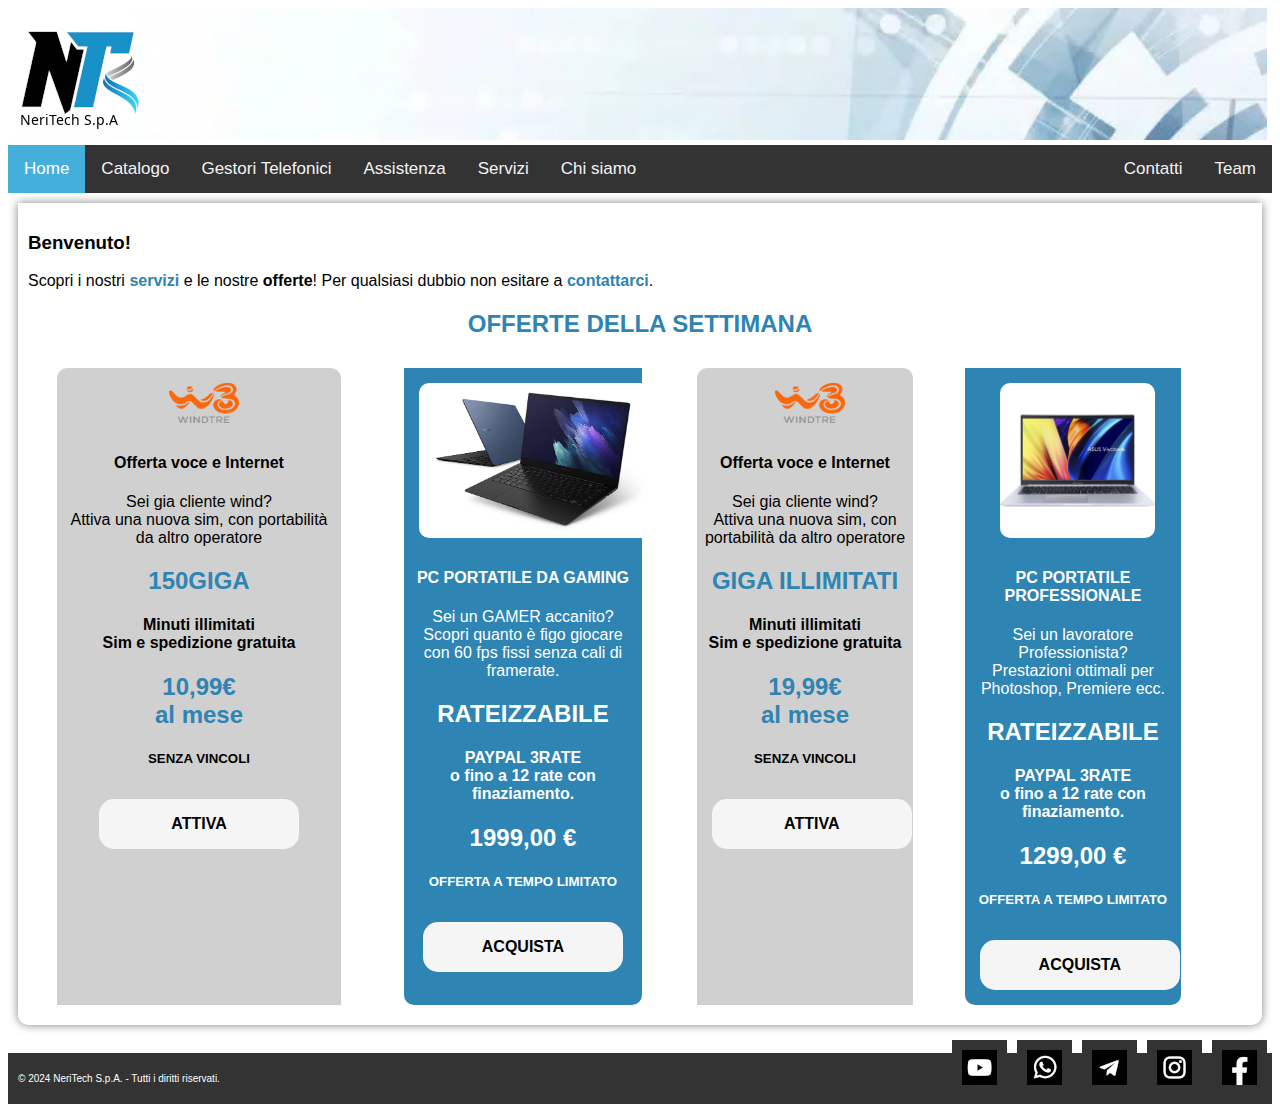
<file: index.html>
﻿<!DOCTYPE html>

<html lang="en" xmlns="http://www.w3.org/1999/xhtml">
<head>
    <meta charset="utf-8" />
    <meta name="viewport" content="width=device-width, initial-scale=1.0" />
    <meta name="description" content="Homepage NeriTech SpA" />
    <meta name="keywords" content="NeriTech, catalogo NeriTech, Servizi NeriTech, Offerte" />
    <meta name="author" content="Bascelli Mattia" />
    <meta name="robots" content="index, follow" />
    <meta name="referrer" content="referrer" />
    <link href="stile.css" rel="stylesheet" type="text/css">
    <link rel="icon" type="image/x-icon" href="img/logo_NT_icona.ico">

    <title>Homepage NeriTech SpA</title>
    <style>
        .row {
            display: grid;
            grid-template-columns: auto auto auto;
            justify-items: center;
            gap: 10px;
        }

        #wind {
            height: 40px;
            width: 70px;
            margin: 10px 0 5px 10px;
        }

        #vodafone {
            height: 40px;
            width: 70px;
            margin: 10px 0 5px 10px;
        }

        #tim {
            height: 40px;
            width: 70px;
            margin: 10px 0 5px 10px;
        }

        #pc {
            height: 155px;
            width: auto;
            margin: 10px 0 5px 10px;
            border-radius: 10px;
        }

        .promo {
            display: flex;
        }

        .contenitori {
            background-color: rgba(101, 101, 101, 0.3);
            margin: 10px;
            padding: 5px;
            border-radius: 10px 10px 0px 0px;
            width: 80%;
            text-align: center;
            min-width: 200px;
        }

        .contenitori2 {
            background-color: #2E84B2;
            color: white;
            margin: 10px;
            padding: 5px;
            border-radius: 0px 0px 10px 10px;
            width: 80%;
            text-align: center;
            min-width: 200px;
        }

        .contenitori h2 {
            color: #2E84B2;
        }

        .contenitori2 h2 {
            color: #fff;
        }

        .contenitori input {
            background-color: whitesmoke;
            height: 50px;
            width: 200px;
            border-radius: 15px;
            border: none;
            font-size: 16px;
            margin: 10px;
            font-weight: bold;
        }

        .contenitori2 input {
            background-color: whitesmoke;
            height: 50px;
            width: 200px;
            border-radius: 15px;
            border: none;
            font-size: 16px;
            margin: 10px;
            font-weight: bold;
        }

        @media screen and (max-width: 850px) {
            .row {
                grid-template-columns: auto;
            }

    </style>
</head>
<body>
    <!--Header e Nav-->
    <header>
        <img src="img/logo_NT_piccolo.png" alt="logo NeriTEch SpA" />
    </header>
    <div class="topnav">
        <a class="active" href="#home">Home</a>
        <a href="catalogo.html">Catalogo</a>
        <a href="gestoriTelefonici.html">Gestori Telefonici</a>
        <a href="Assistenza.html">Assistenza</a>
        <a href="Servizi.html">Servizi</a>
        <a href="chiSiamo.html">Chi siamo</a>
        <div class="topnav-right">
            <a href="contatti.html">Contatti</a>
            <a href="team.html">Team</a>
        </div>
    </div>
    <!--Qui Inserire il vostro codice HTML-->

    <section class="main">
        <h3>Benvenuto!</h3>
        <p>Scopri i nostri <a href="servizi.html"><strong>servizi</strong></a> e le nostre <strong>offerte</strong>! Per qualsiasi dubbio non esitare a <a href="contatti.html"><strong>contattarci</strong></a>.</p>
        <h2>OFFERTE DELLA SETTIMANA</h2>
        <section class="promo">
            <div class="row">
                <div class="contenitori">
                    <img id="wind" src="img/logo_wind.png" alt="questo è il logo della wind" />
                    <h4>Offerta voce e Internet</h4>
                    <p>Sei gia cliente wind? <br /> Attiva una nuova sim, con portabilità da altro operatore</p>
                    <h2>150GIGA</h2>
                    <h4>Minuti illimitati <br /> Sim e spedizione gratuita</h4>
                    <h2>10,99€ <br /> al mese </h2>
                    <h5>SENZA VINCOLI</h5>
                    <input class="attiva" type="button" value="ATTIVA" />
                </div>

                <div class="row">
                    <div class="contenitori2">
                        <img id="pc" src="img/img_pc1.avif" alt="questo è il pc in offerta" />
                        <h4>PC PORTATILE DA GAMING</h4>
                        <p>Sei un GAMER accanito?<br />Scopri quanto è figo giocare con 60 fps fissi senza cali di framerate.</p>
                        <h2>RATEIZZABILE</h2>
                        <h4>PAYPAL 3RATE <br /> o fino a 12 rate con finaziamento.</h4>
                        <h2>1999,00 €</h2>
                        <h5>OFFERTA A TEMPO LIMITATO</h5>
                        <input class="attiva" type="button" value="ACQUISTA" />
                    </div>

                    <div class="row">
                        <div class="contenitori">
                            <img id="wind" src="img/logo_wind.png" alt="questo è il logo della wind" />
                            <h4>Offerta voce e Internet</h4>
                            <p>Sei gia cliente wind? <br /> Attiva una nuova sim, con portabilità da altro operatore</p>
                            <h2>GIGA ILLIMITATI</h2>
                            <h4>Minuti illimitati <br /> Sim e spedizione gratuita</h4>
                            <h2>19,99€ <br /> al mese </h2>
                            <h5>SENZA VINCOLI</h5>
                            <input class="attiva" type="button" value="ATTIVA" />
                        </div>
                     <div class="row">
                         <div class="contenitori2">
                             <img id="pc" src="img/img_pc3.webp" alt="questo è il pc in offerta" />
                             <h4>PC PORTATILE PROFESSIONALE</h4>
                             <p>Sei un lavoratore Professionista?<br />Prestazioni ottimali per Photoshop, Premiere ecc.</p>
                             <h2>RATEIZZABILE</h2>
                             <h4>PAYPAL 3RATE <br /> o fino a 12 rate con finaziamento.</h4>
                             <h2>1299,00 €</h2>
                             <h5>OFFERTA A TEMPO LIMITATO</h5>
                             <input class="attiva" type="button" value="ACQUISTA" />
                         </div>


</section>





        </section>

    <!--Footer + barra navigazione Social-->
    <div id="cambioimmagine">
        <a href="#">
            <img class="immagine1" src="img/fb_dw.jpg" />
            <img class="immagine2" src="img/fb_up.jpg" />
        </a>
    </div>
    <div id="cambioimmagine">
        <a href="#">
            <img class="immagine1" src="img/inst_dw.jpg" />
            <img class="immagine2" src="img/inst_up.jpg" />
        </a>
    </div>
    <div id="cambioimmagine">
        <a href="#">
            <img class="immagine1" src="img/teleg_dw.jpg" />
            <img class="immagine2" src="img/teleg_up.jpg" />
        </a>
    </div>
    <div id="cambioimmagine">
        <a href="#">
            <img class="immagine1" src="img/whats_dw.jpg" />
            <img class="immagine2" src="img/whats_up.jpg" />
        </a>
    </div>
    <div id="cambioimmagine">
        <a href="#">
            <img class="immagine1" src="img/yt_dw.jpg" />
            <img class="immagine2" src="img/yt_up.jpg" />
        </a>
    </div>
    <br />
    <footer>
        <p>&copy; 2024 NeriTech S.p.A. - Tutti i diritti riservati.</p>
    </footer>
</body>
</html>
</file>
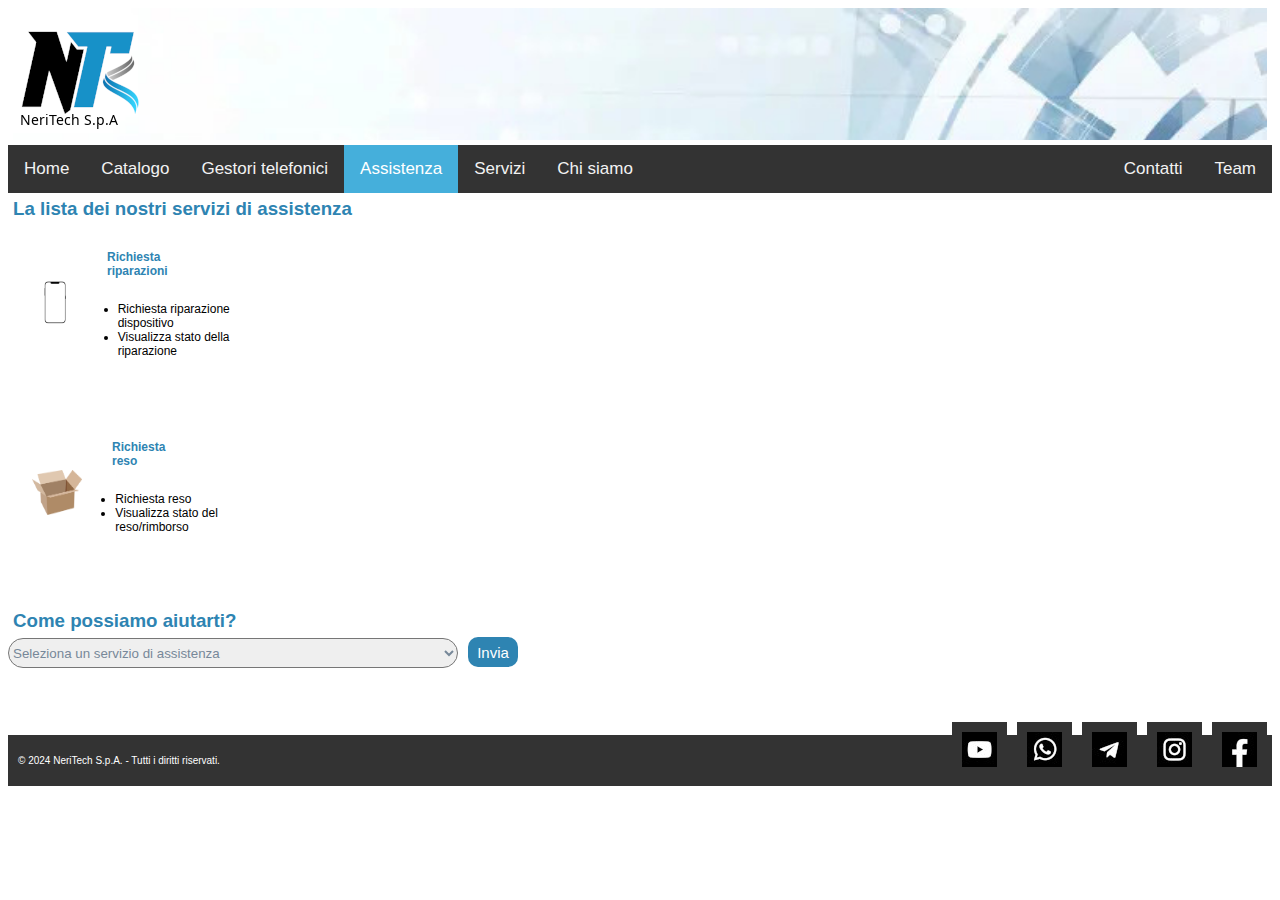
<file: Assistenza.html>
﻿<!DOCTYPE html>

<html lang="en" xmlns="http://www.w3.org/1999/xhtml">
<head>
    <meta charset="utf-8" />
    <meta name="viewport" content="width=device-width, initial-scale=1.0" />
    <meta name="description" content="Homepage NeriTech SpA" />
    <meta name="keywords" content="NeriTech, catalogo NeriTech, Servizi NeriTech, Offerte" />
    <meta name="author" content="Claudia Premoselli" />
    <link href="stile.css" rel="stylesheet" type="text/css">
    <meta name="robots" content="index, follow" />
    <meta name="referrer" content="referrer" />

    <link rel="icon" type="image/x-icon" href="img/logo_NT_icona.ico">

    <title>Assitenza</title>

    <style>




        /*Titolo per i contenitori*/
        h3 {
            color: #2E84B2;
            margin: 5px;
        }

        /*Contenitori tipo assistenza*/
        .contenitori {
            margin: 10px;
            border-radius: 15px;
            padding: 10px;
            text-align: left;
            font-size: 12px;
            height: 160px;
            width: 200px;
            display: flex;
        }
        /*Icone contenitori tipo assistenza*/
        #icon {
            height: 45px;
            width: 50px;
            margin: 40px 20px 0px 4px;
        }
        /*Titolo contenitori*/
        .contenitori h4 {
            color: #2E84B2;
            margin: 10px 0px 0px 10px;
        }


        .contenitori li {
            margin: 50px -10px -50px -90px;
        }



        /*Opzioni*/
        select {
            height: 30px;
            width: 70%;
            border-radius: 15px;
            color: lightslategrey;
            max-width: 450px;
        }


        /*Input*/
        input {
            height: 30px;
            width: 50px;
            border-radius: 10px;
            background: #2E84B2;
            color: #fff;
            border: none;
            margin-bottom: 50px;
            margin-left: 10px;
            padding: 5px;
            font-size: 15px;
            font-family: 'Lucida Sans', 'Lucida Sans Regular', 'Lucida Grande', 'Lucida Sans Unicode', Geneva, Verdana, sans-serif;
        }

        .opzione {
            text-align: left;
        }
    </style>


</head>
<body>
    <header>
        <img src="img/logo_NT_piccolo.png" />
    </header>
    <div class="topnav">
        <a href="index.html"> Home </a>
        <a href="catalogo.html"> Catalogo</a>
        <a href="gestoriTelefonici.html"> Gestori telefonici</a>
        <a class="active" href="#assistenza.html"> Assistenza</a>
        <a href="Servizi.html"> Servizi</a>
        <a href="chiSiamo.html"> Chi siamo</a>
        <div class="topnav-right">
            <a href="contatti.html"> Contatti</a>
            <a href="team.html"> Team</a>
        </div>
    </div>

    <!--Contenitori servizi assistenza-->
    <h3> La lista dei nostri servizi di assistenza</h3>
    <section class="assistenza">
        <div class="row">
            <div class="contenitori">
                <img id="icon" src="img/cell.png" alt="questo è il logo di un telefono" />
                <h4>Richiesta riparazioni</h4>
                <ul>
                    <li>Richiesta riparazione dispositivo</li>
                    <li>Visualizza stato della riparazione</li>
                </ul>

            </div>

            <div class="contenitori">
                <img id="icon" src="img/scatola.png" alt="questo è il logo di una scatola" />
                <h4> Richiesta reso</h4>
                <ul>
                    <li>Richiesta reso</li>
                    <li>Visualizza stato del reso/rimborso</li>
                </ul>

            </div>
        </div>

        <!--Opzioni-->
        <div class="opzione">
            <h3> Come possiamo aiutarti?</h3>
            <form>
                <label for="type_of_assistance">

                    <select>
                        <option value="Select"> Seleziona un servizio di assistenza</option>
                        <option value="Richiesta riparazione" name="riparazione_prodotto"> Richiesta di ripararazione prodotto</option>
                        <option value="Visualizzazione stato riparazione" name="stato_di_riparazione"> Visualizzazione stato di ripararazione prodotto</option>
                        <option value="Richiesta reso" name="reso"> Richiesta reso</option>
                        <br />

                        <input type="button" value="Invia" />
                    </select>
                </label>

            </form>
        </div>

    </section>

    <!--Footer + barra navigazione Social-->
    <div id="cambioimmagine">
        <a href="#">
            <img class="immagine1" src="img/fb_dw.jpg" />
            <img class="immagine2" src="img/fb_up.jpg" />
        </a>
    </div>
    <div id="cambioimmagine">
        <a href="#">
            <img class="immagine1" src="img/inst_dw.jpg" />
            <img class="immagine2" src="img/inst_up.jpg" />
        </a>
    </div>
    <div id="cambioimmagine">
        <a href="#">
            <img class="immagine1" src="img/teleg_dw.jpg" />
            <img class="immagine2" src="img/teleg_up.jpg" />
        </a>
    </div>
    <div id="cambioimmagine">
        <a href="#">
            <img class="immagine1" src="img/whats_dw.jpg" />
            <img class="immagine2" src="img/whats_up.jpg" />
        </a>
    </div>
    <div id="cambioimmagine">
        <a href="#">
            <img class="immagine1" src="img/yt_dw.jpg" />
            <img class="immagine2" src="img/yt_up.jpg" />
        </a>
    </div>
    <br />
    <footer>
        <p>&copy; 2024 NeriTech S.p.A. - Tutti i diritti riservati.</p>
    </footer>






</body>
</html>
</file>
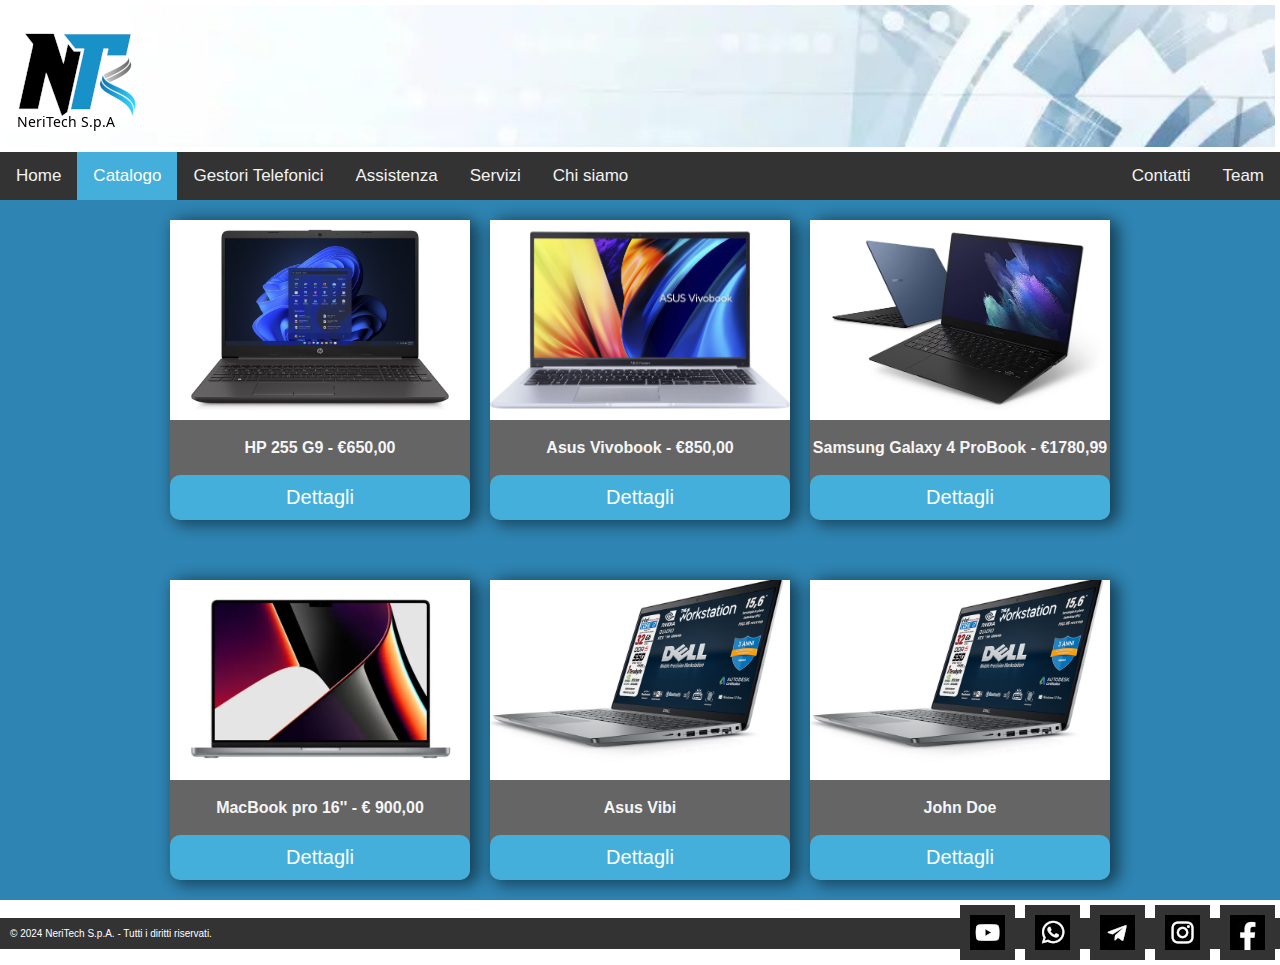
<file: catalogo.html>
<!DOCTYPE html>
<html lang="en">
<head>
    <meta charset="UTF-8">
    <meta name="viewport" content="width=device-width, initial-scale=1.0">
    <link href="stile.css" rel="stylesheet" type="text/css">
    <link rel="stylesheet" href="catalogo.css">
    <link rel="stylesheet" href="stile.css" />
    <title>Catalogo Prodotti</title>
</head>
<body>
    <header>
        <img src="img/logo_NT_piccolo.png" />
    </header>
    <div class="topnav">
        <a href="index.html">Home</a>
        <a class="active" href="catalogo.html">Catalogo</a>
        <a href="gestoriTelefonici.html">Gestori Telefonici</a>
        <a href="Assistenza.html">Assistenza</a>
        <a href="Servizi.html">Servizi</a>
        <a href="chiSiamo.html">Chi siamo</a>
        <div class="topnav-right">
            <a href="contatti.html">Contatti</a>
            <a href="team.html">Team</a>
        </div>
    </div>

    <div class="container">

        <div class="row">
           <div class="card">
                <img class="imgProdotto" src="img/img_pc2.avif" alt="immagine prodotto">
                <div class="description">
                    <h4><b>HP 255 G9 - €650,00</b></h4>
                    <!--p>HP 255 G9 Laptop offre tutte le funzionalità essenziali per la produttività aziendale in un design sottile e leggero,
                    facile da trasportare.</p-->
                </div>
                <div class="button">
                    <a href="paginaHP.html" >Dettagli</a>
                </div>
            </div>
            
            <div class="card">
                <img class="imgProdotto" src="img/img_pc3.webp" alt="immagine prodotto">
                <div class="description">
                    <h4><b>Asus Vivobook - €850,00</b></h4>
                    <!-- <p>Architect & Engineer</p> -->
                </div>
                <div class="button">
                    <a href="paginaHP.html">Dettagli</a>
                </div>
            </div>

            <div class="card">
                <img class="imgProdotto" src="img/img_pc1.avif" alt="immagine prodotto">
                <div class="description">
                    <h4><b>Samsung Galaxy 4 ProBook - €1780,99</b></h4>
                </div>
                <div class="button">
                    <a href="paginaHP.html">Dettagli</a>
                </div>
            </div>

            <div class="card">
                <img class="imgProdotto" src="img/img_pc4.webp" alt="immagine prodotto">
                <div class="description">
                    <h4><b>MacBook pro 16'' - € 900,00</b></h4>
                </div>
                <div class="button">
                    <a href="paginaHP.html">Dettagli</a>
                </div>
            </div>

            <div class="card">
                <img class="imgProdotto" src="img/img_pc5.jpg" alt="immagine prodotto">
                <div class="description">
                    <h4><b>Asus Vibi</b></h4>
                    <p>Architect & Engineer</p>
                </div>
                <div class="button">
                    <a href="paginaHP.html">Dettagli</a>
                </div>
            </div>
            
            <div class="card">
                <img class="imgProdotto" src="img/img_pc5.jpg" alt="immagine prodotto">
                <div class="description">
                    <h4><b>John Doe</b></h4>
                    <p>Architect & Engineer</p>
                </div>
                <div class="button">
                    <a href="paginaHP.html">Dettagli</a>
                </div>
            </div>

         
        </div>
        <!--Fine Row-->
       
    </div>
    <!--Fine container-->

    <div id="cambioimmagine">
        <a href="#">
            <img class="immagine1" src="img/fb_dw.jpg" />
            <img class="immagine2" src="img/fb_up.jpg" />
        </a>
    </div>
    <div id="cambioimmagine">
        <a href="#">
            <img class="immagine1" src="img/inst_dw.jpg" />
            <img class="immagine2" src="img/inst_up.jpg" />
        </a>
    </div>
    <div id="cambioimmagine">
        <a href="#">
            <img class="immagine1" src="img/teleg_dw.jpg" />
            <img class="immagine2" src="img/teleg_up.jpg" />
        </a>
    </div>
    <div id="cambioimmagine">
        <a href="#">
            <img class="immagine1" src="img/whats_dw.jpg" />
            <img class="immagine2" src="img/whats_up.jpg" />
        </a>
    </div>
    <div id="cambioimmagine">
        <a href="#">
            <img class="immagine1" src="img/yt_dw.jpg" />
            <img class="immagine2" src="img/yt_up.jpg" />
        </a>
    </div>
    <br />
    <footer>
        <p>&copy; 2024 NeriTech S.p.A. - Tutti i diritti riservati.</p>
    </footer>
    
</body>
</html>
</file>
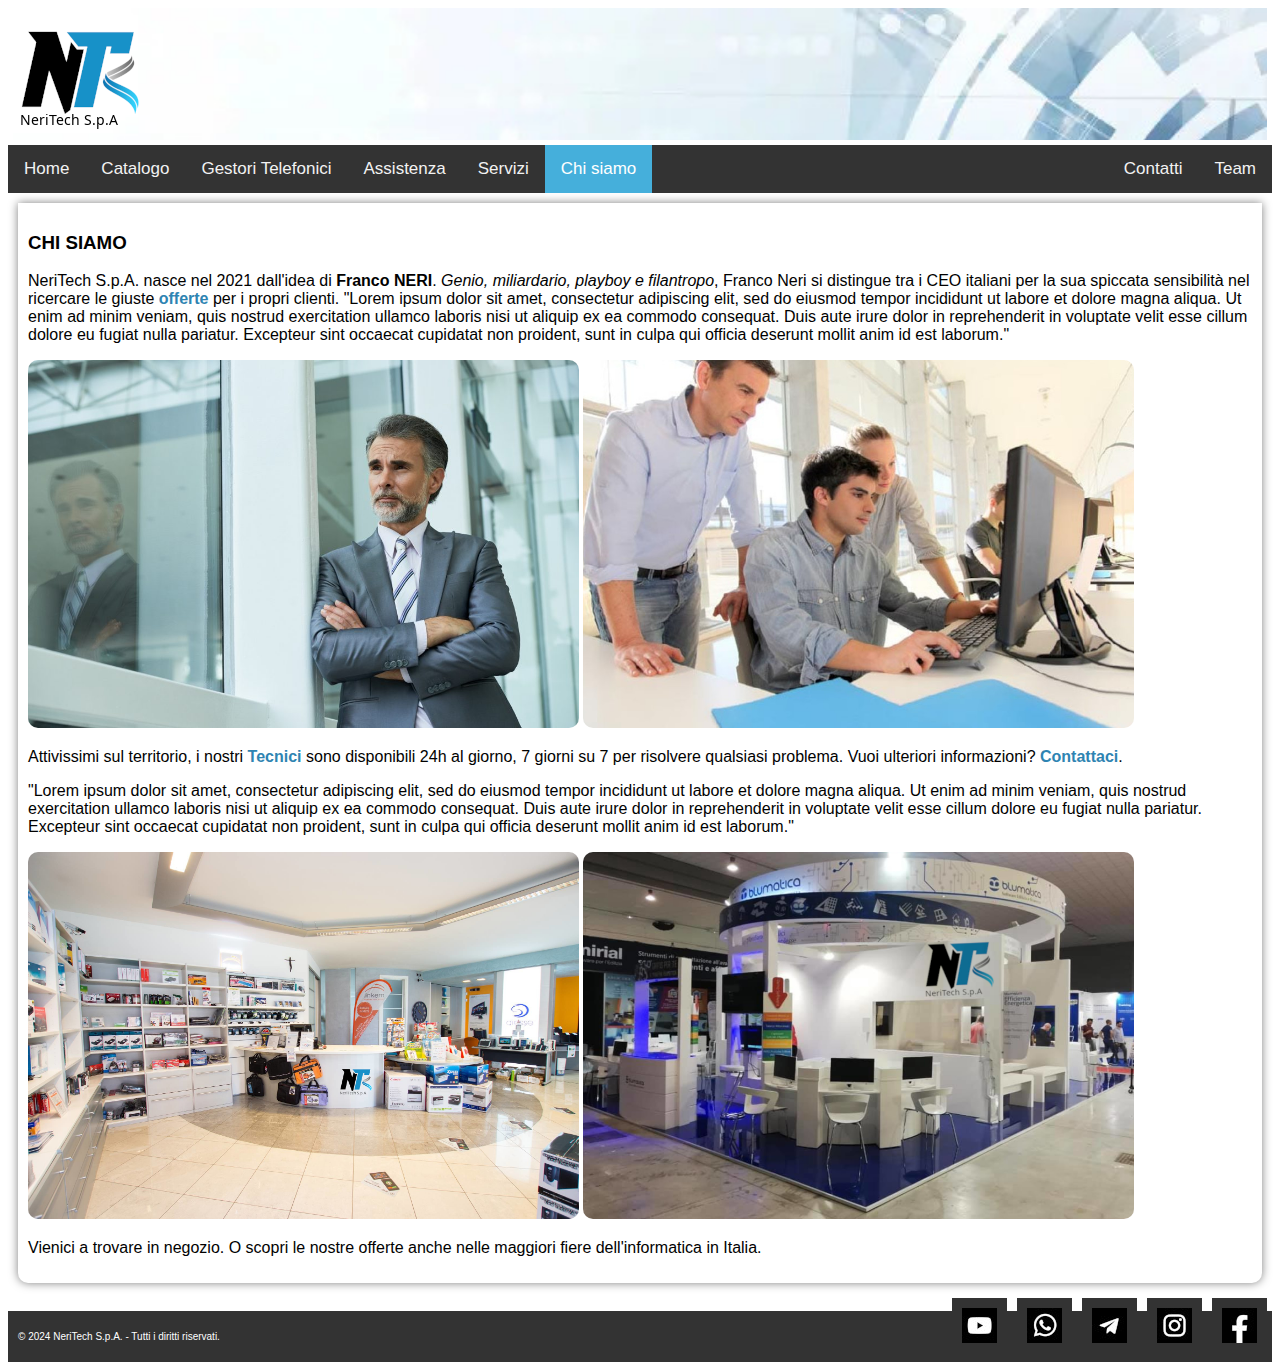
<file: chiSiamo.html>
﻿<!DOCTYPE html>

<html lang="en" xmlns="http://www.w3.org/1999/xhtml">
<head>
    <meta charset="utf-8" />
    <meta name="viewport" content="width=device-width, initial-scale=1.0" />
    <meta name="description" content="Homepage NeriTech SpA" />
    <meta name="keywords" content="NeriTech, catalogo NeriTech, Servizi NeriTech, Offerte" />
    <meta name="author" content="Bascelli Mattia" />
    <meta name="robots" content="index, follow" />
    <meta name="referrer" content="referrer" />
    <link href="stile.css" rel="stylesheet" type="text/css">
    <link rel="icon" type="image/x-icon" href="img/logo_NT_icona.ico">

    <title>Homepage NeriTech SpA</title>
</head>
<body>
    <!--Header e Nav-->
    <header>
        <img src="img/logo_NT_piccolo.png" alt="logo NeriTEch SpA" />
    </header>
    <div class="topnav">
        <a  href="index.html">Home</a>
        <a href="catalogo.html">Catalogo</a>
        <a href="gestoriTelefonici.html">Gestori Telefonici</a>
        <a href="Assistenza.html">Assistenza</a>
        <a href="Servizi.html">Servizi</a>
        <a class="active" href="chiSiamo.html">Chi siamo</a>
        <div class="topnav-right">
            <a href="contatti.html">Contatti</a>
            <a href="team.html">Team</a>
        </div>
    </div>
    <!--Qui Inserire il vostro codice HTML-->

    <section class="main">
        <h3>CHI SIAMO</h3>
        <p>NeriTech S.p.A. nasce nel 2021 dall'idea di <strong>Franco NERI</strong>. <em> Genio, miliardario, playboy e filantropo</em>, Franco Neri si distingue tra i CEO italiani per la sua spiccata sensibilità nel ricercare le giuste <a href="catalogo.html"><strong>offerte</strong></a> per i propri clienti. "Lorem ipsum dolor sit amet, consectetur adipiscing elit, sed do eiusmod tempor incididunt ut labore et dolore magna aliqua. Ut enim ad minim veniam, quis nostrud exercitation ullamco laboris nisi ut aliquip ex ea commodo consequat. Duis aute irure dolor in reprehenderit in voluptate velit esse cillum dolore eu fugiat nulla pariatur. Excepteur sint occaecat cupidatat non proident, sunt in culpa qui officia deserunt mollit anim id est laborum."</p>
        <div class="neri">
            <img src="img/neri.jpg" alt="Franco Neri" />
            <img src="img/neri_tecnici.jpg" alt="Tecnici specializzati NeriTech" />
        </div>
        <p>Attivissimi sul territorio, i nostri <a href="team.html"><strong>Tecnici</strong></a> sono disponibili 24h al giorno, 7 giorni su 7 per risolvere qualsiasi problema. Vuoi ulteriori informazioni? <a href="contatti.html"><strong>Contattaci</strong></a>.</p>
        <p>"Lorem ipsum dolor sit amet, consectetur adipiscing elit, sed do eiusmod tempor incididunt ut labore et dolore magna aliqua. Ut enim ad minim veniam, quis nostrud exercitation ullamco laboris nisi ut aliquip ex ea commodo consequat. Duis aute irure dolor in reprehenderit in voluptate velit esse cillum dolore eu fugiat nulla pariatur. Excepteur sint occaecat cupidatat non proident, sunt in culpa qui officia deserunt mollit anim id est laborum."</p>
        <div class="neri">
            <img src="img/neritechnegozio.jpg" alt="Il nostro Store" />
            <img src="img/neritechfiera.jpg" alt="Il nostro stand in fiera" />
        </div>
        <p>Vienici a trovare in negozio. O scopri le nostre offerte anche nelle maggiori fiere dell'informatica in Italia.</p>
    </section>

    <!--Footer + barra navigazione Social-->
    <div id="cambioimmagine">
        <a href="#">
            <img class="immagine1" src="img/fb_dw.jpg" />
            <img class="immagine2" src="img/fb_up.jpg" />
        </a>
    </div>
    <div id="cambioimmagine">
        <a href="#">
            <img class="immagine1" src="img/inst_dw.jpg" />
            <img class="immagine2" src="img/inst_up.jpg" />
        </a>
    </div>
    <div id="cambioimmagine">
        <a href="#">
            <img class="immagine1" src="img/teleg_dw.jpg" />
            <img class="immagine2" src="img/teleg_up.jpg" />
        </a>
    </div>
    <div id="cambioimmagine">
        <a href="#">
            <img class="immagine1" src="img/whats_dw.jpg" />
            <img class="immagine2" src="img/whats_up.jpg" />
        </a>
    </div>
    <div id="cambioimmagine">
        <a href="#">
            <img class="immagine1" src="img/yt_dw.jpg" />
            <img class="immagine2" src="img/yt_up.jpg" />
        </a>
    </div>
    <br />
    <footer>
        <p>&copy; 2024 NeriTech S.p.A. - Tutti i diritti riservati.</p>
    </footer>
</body>
</html>
</file>
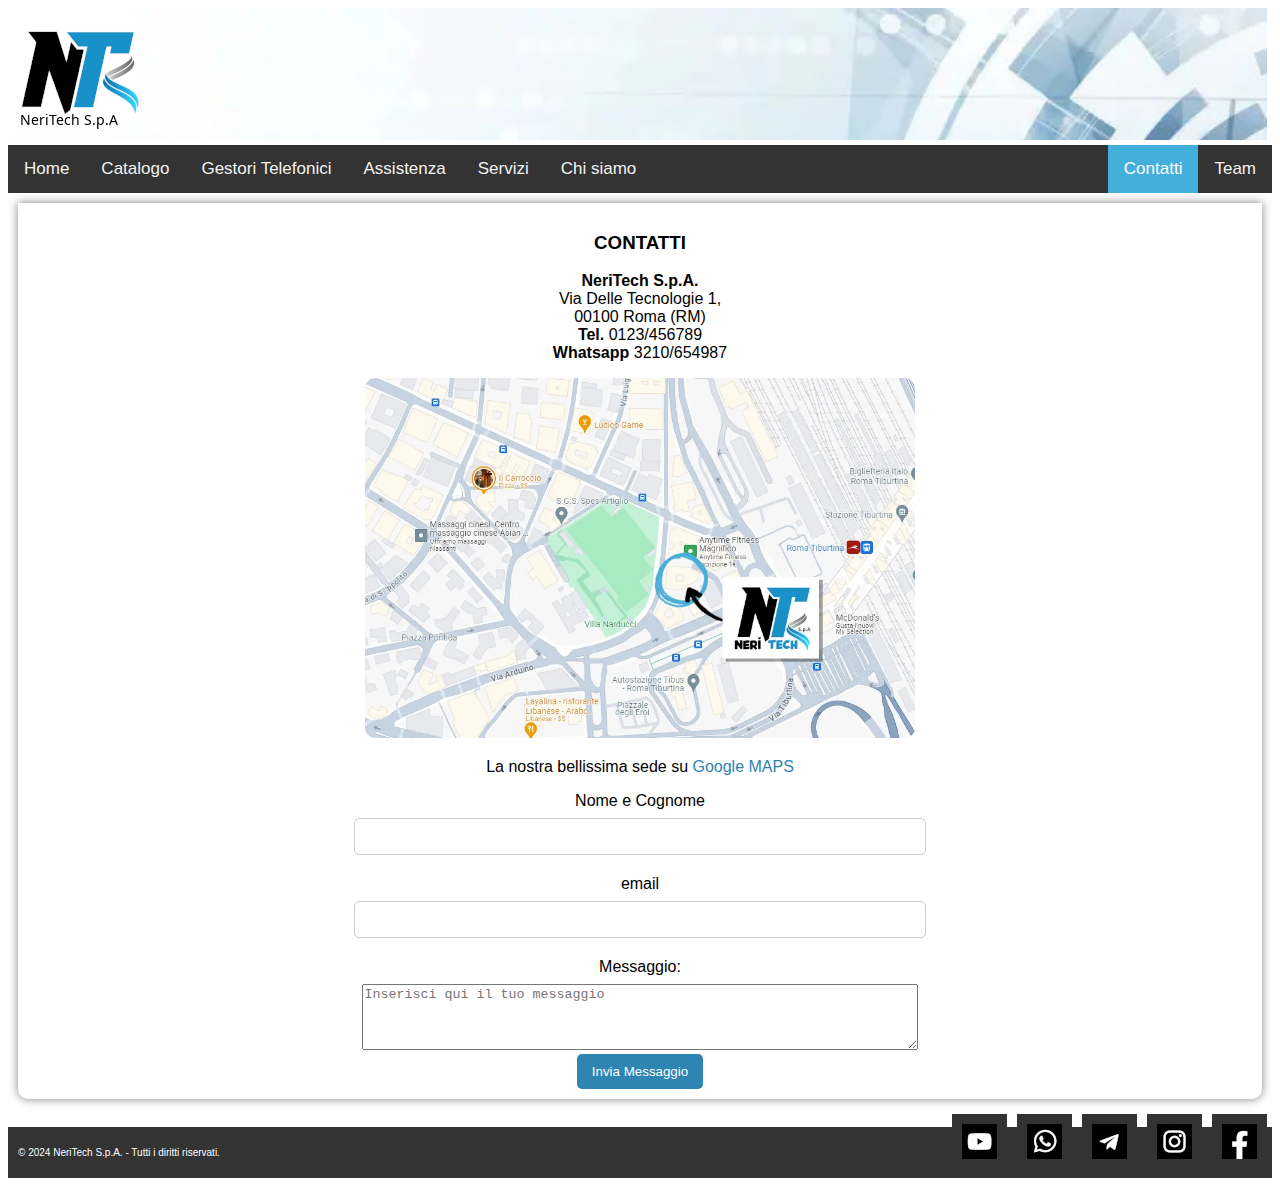
<file: contatti.html>
﻿<!DOCTYPE html>

<html lang="en" xmlns="http://www.w3.org/1999/xhtml">
<head>
    <meta charset="utf-8" />
    <meta name="viewport" content="width=device-width, initial-scale=1.0" />
    <meta name="description" content="contatti NeriTech SpA" />
    <meta name="keywords" content="NeriTech, contattio NeriTech, indirizzo NeriTech" />
    <meta name="author" content="Bascelli Mattia" />
    <meta name="robots" content="index, follow" />
    <meta name="referrer" content="referrer" />
    <link href="stile.css" rel="stylesheet" type="text/css">
    <link rel="icon" type="image/x-icon" href="img/logo_NT_icona.ico">

    <title>Contatti NeriTech SpA</title>

    <style>
        form {
            text-align: center;
        }

            form label {
                display: block;
                margin-bottom: 8px;
            }

            form input, form select {
                width: 45%;
                padding: 10px;
                margin-bottom: 20px;
                border: 1px solid #ccc;
                border-radius: 5px;
            }

            form button {
                background-color: #2E84B2;
                color: #fff;
                padding: 10px 15px;
                border: none;
                border-radius: 5px;
                cursor: pointer;
            }
            form textarea{
                width:45%;
                height:60px;
               
            }

        .main2 {
            text-align: center;
            margin: 10px 10px 10px 10px;
            padding: 10px;
            border-radius: 0px 0px 10px 10px;
            box-shadow: 0 0 10px rgba(0,0,0,0.5);
            color: #010101;
        }

            .main2 ul {
                list-style: square;
            }

            .main2 h2 {
                text-align: center;
                color: #2E84B2;
                animation: animate 1.5s linear infinite;
            }
        .main2 a {
            margin: 0;
            text-decoration: none;
        }

            .main2 a:link {
                color: #2E84B2;
            }

            .main2 a:visited {
                color: #656565;
            }

            .main2 a:hover {
                background-color: #2E84B2;
                color: #fff;
            }

            .main2 a:active {
                color: #656565;
            }
    </style>

</head>
<body>
    <!--Header e Nav-->
    <header>
        <img src="img/logo_NT_piccolo.png" alt="logo NeriTEch SpA" />
    </header>
    <div class="topnav">
        <a  href="index.html">Home</a>
        <a href="catalogo.html">Catalogo</a>
        <a href="gestoriTelefonici.html">Gestori Telefonici</a>
        <a href="Assistenza.html">Assistenza</a>
        <a href="Servizi.html">Servizi</a>
        <a  href="chiSiamo.html">Chi siamo</a>
        <div class="topnav-right">
            <a class="active" href="#search">Contatti</a>
            <a href="team.html">Team</a>
        </div>
    </div>
    <!--Qui Inserire il vostro codice HTML-->

    <section class="main2">
        <h3>CONTATTI</h3>
        <p>
            <strong>NeriTech S.p.A.</strong><br />
            Via Delle Tecnologie 1,<br />
            00100 Roma (RM)<br />
            <strong>Tel.</strong> 0123/456789<br />
            <strong>Whatsapp</strong> 3210/654987
        </p>
        <div class="neri">
            <img src="img/mappa.webp" alt="mappa della sede" />
        </div>
        <p>La nostra bellissima sede su <a href="#">Google MAPS</a></p>
        <form action="#" method="post">
            <label for="name">Nome e Cognome</label>
            <input type="text" id="nome" name="nome" required />
            <label for="email">email</label>
            <input type="email" id="email-insert" name="email-insert" required />
            <label for="messaggio">Messaggio:</label>
            <textarea id="messaggio" name="messaggio"  placeholder="Inserisci qui il tuo messaggio" required></textarea>
            <br />
            <button type="submit">Invia Messaggio</button>
        </form>
    </section>

    <!--Footer + barra navigazione Social-->
    <div id="cambioimmagine">
        <a href="#">
            <img class="immagine1" src="img/fb_dw.jpg" />
            <img class="immagine2" src="img/fb_up.jpg" />
        </a>
    </div>
    <div id="cambioimmagine">
        <a href="#">
            <img class="immagine1" src="img/inst_dw.jpg" />
            <img class="immagine2" src="img/inst_up.jpg" />
        </a>
    </div>
    <div id="cambioimmagine">
        <a href="#">
            <img class="immagine1" src="img/teleg_dw.jpg" />
            <img class="immagine2" src="img/teleg_up.jpg" />
        </a>
    </div>
    <div id="cambioimmagine">
        <a href="#">
            <img class="immagine1" src="img/whats_dw.jpg" />
            <img class="immagine2" src="img/whats_up.jpg" />
        </a>
    </div>
    <div id="cambioimmagine">
        <a href="#">
            <img class="immagine1" src="img/yt_dw.jpg" />
            <img class="immagine2" src="img/yt_up.jpg" />
        </a>
    </div>
    <br />
    <footer>
        <p>&copy; 2024 NeriTech S.p.A. - Tutti i diritti riservati.</p>
    </footer>
</body>
</html>
</file>
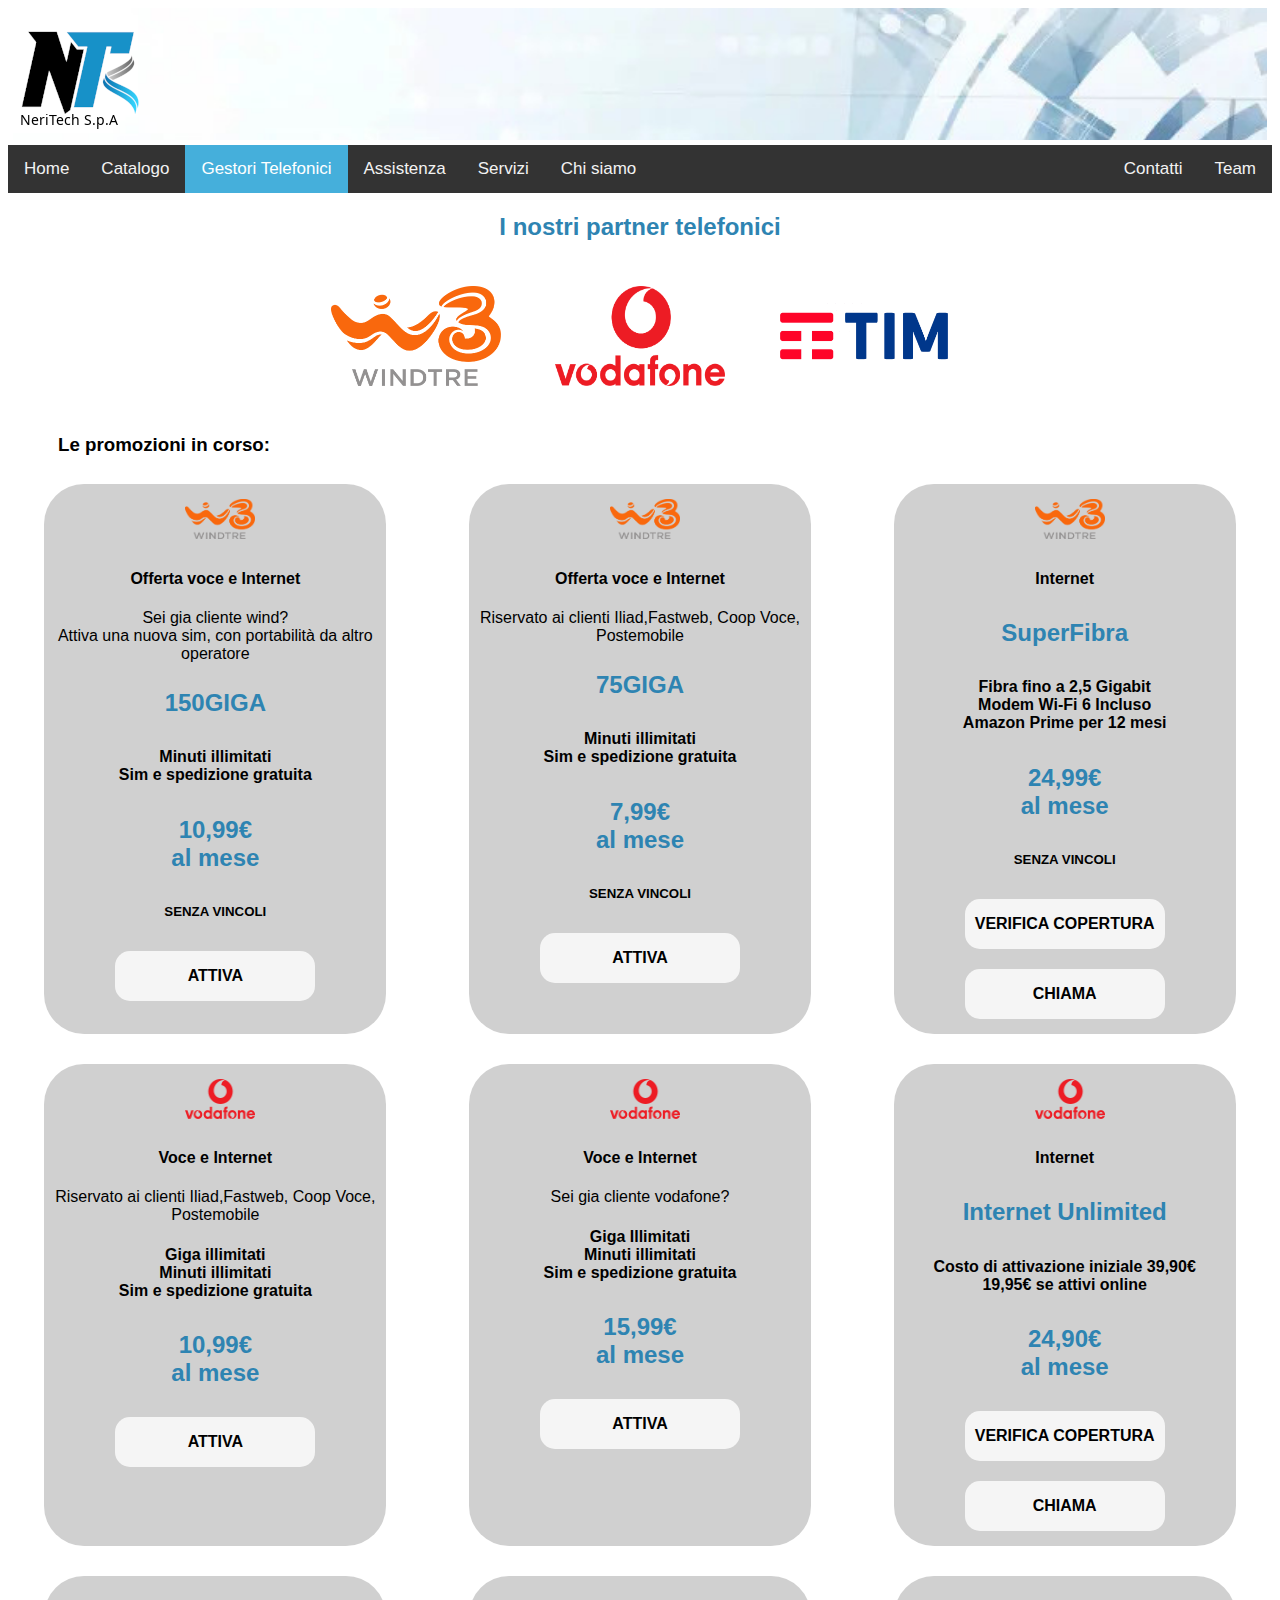
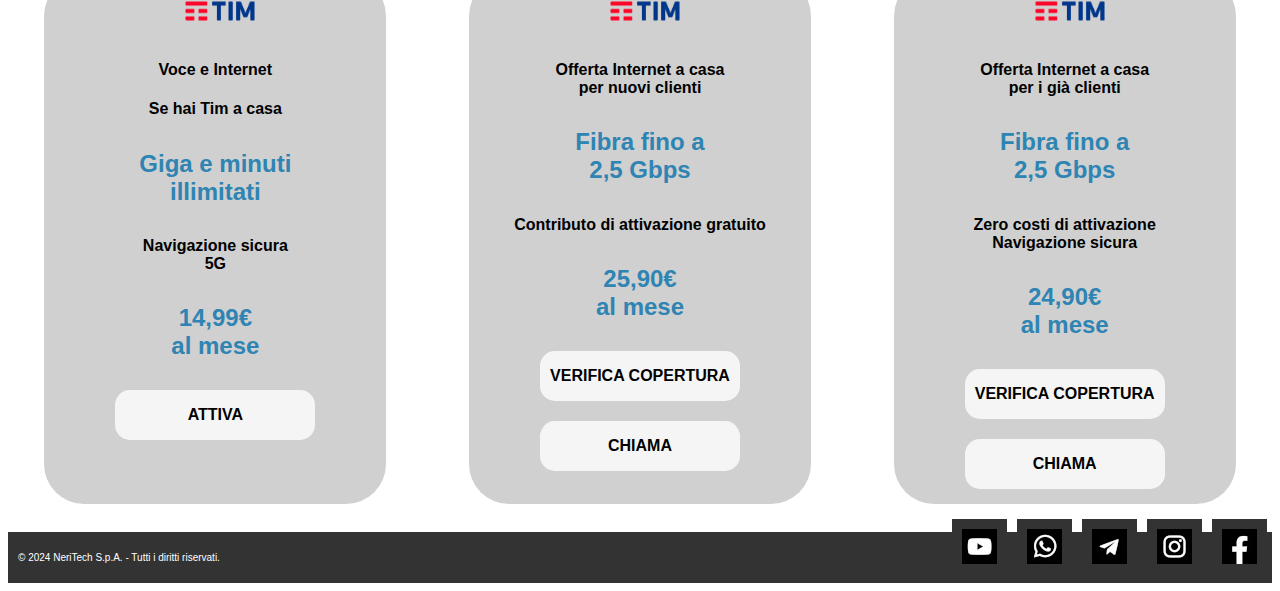
<file: gestoriTelefonici.html>
﻿<!DOCTYPE html>

<html lang="en" xmlns="http://www.w3.org/1999/xhtml">
<head>
    <meta charset="utf-8" />
    <meta name="viewport" content="width=device-width, initial-scale=1.0" />
    <meta name="description" content="Homepage NeriTech SpA" />
    <meta name="keywords" content="NeriTech, catalogo NeriTech, Servizi NeriTech, Offerte" />
    <meta name="author" content="Claudia Premoselli" />
    <meta name="robots" content="index, follow" />
    <meta name="referrer" content="referrer" />
    <link href="stile.css" rel="stylesheet" type="text/css">
    <link rel="icon" type="image/x-icon" href="img/logo_NT_icona.ico">
    <style>

        /* Sfondo Barra di Navigazione*/
        body {
            font-family: 'Lucida Sans Unicode', 'Lucida Grande', 'Lucida Sans', Arial, sans-serif;
        }

        header {
            background-image: url(img/sfondo.jpg);
            background-size: cover;
            text-align: left;
            padding 5px;
            margin: 5px;
        }

        .topnav {
            background-color: #333;
            overflow: hidden;
        }

            /* Stile sui link ipertestuali */
            .topnav a {
                float: left;
                color: #f2f2f2;
                text-align: center;
                padding: 14px 16px;
                text-decoration: none;
                font-size: 17px;
            }

                /* hover dei link */
                .topnav a:hover {
                    background-color: #2E84B2;
                    color: black;
                }

                /*  active/current dei link */
                .topnav a.active {
                    background-color: #45AFDB;
                    color: white;
                }

        /* parte destra della navigazione */
        .topnav-right {
            float: right;
        }
        /* Main Homepage*/
        .main {
            text-align: left;
            margin: 30px 30px 30px 30px;
            padding: 10px;
            border-radius: 10px;
            box-shadow: 0 0 10px rgba(0,0,0,0.5);
            color: #010101;
        }

        /* footer */
        footer {
            margin-bottom: 0px;
            color: #fff;
            text-align: left;
            background: #333;
            padding: 10px;
        }

        .logo {
            text-align: center;
        }


            .logo img {
                height: 100px;
                width: 170px;
                margin: 25px;
            }

        h3 {
            margin-left: 50px;
        }

        h2 {
            color: #2E84B2;
            margin: 10px;
            padding: 10px;
            text-align: center;
        }



        .row {
            display: grid;
            grid-template-columns: auto auto auto;
            justify-items: center;
            gap: 10px;
        }

        #wind {
            height: 40px;
            width: 70px;
            margin: 10px 0 5px 10px;
        }

        #vodafone {
            height: 40px;
            width: 70px;
            margin: 10px 0 5px 10px;
        }

        #tim {
            height: 40px;
            width: 70px;
            margin: 10px 0 5px 10px;
        }

        .promo {
            display: flex;
        }


        .contenitori {
            background-color: rgba(101, 101, 101, 0.3);
            margin: 10px;
            padding: 5px;
            border-radius: 40px;
            width: 80%;
            text-align: center;
            min-width: 200px;
        }

            .contenitori input {
                background-color: whitesmoke;
                height: 50px;
                width: 200px;
                border-radius: 15px;
                border: none;
                font-size: 16px;
                margin: 10px;
                font-weight: bold;
            }

        @media screen and (max-width: 850px) {
            .row {
                grid-template-columns: auto;
            }
        }
    </style>



    <title>Gestori Telefonici</title>

</head>
<body>
    <header>
        <img src="img/logo_NT_piccolo.png" />
    </header>
    <div class="topnav">
        <a href="index.html">Home</a>
        <a href="catalogo.html">Catalogo</a>
        <a class="active" href="gestoriTelefonici.html">Gestori Telefonici</a>
        <a href="Assistenza.html">Assistenza</a>
        <a href="Servizi.html">Servizi</a>
        <a href="chiSiamo.html">Chi siamo</a>
        <div class="topnav-right">
            <div class="topnav-right">
                <a href="contatti.html">Contatti</a>
                <a href="team.html">Team</a>
                </div>
        </div>
    </div>

    <!--Elenco gestori telefonici-->
    <section>
        <h2>I nostri partner telefonici</h2>

        <div class="logo">
            <img src="img/logo_wind.png" alt="questo è il logo della vodafone" />
            <img src="img/logo_vodafone.png" alt="questo è il logo della wind" />
            <img src="img/logo_tim.png" alt="questo è il logo della tim" />
        </div>
    </section>

    <!--Contenitori per ogni singola promozione-->
    <h3>Le promozioni in corso:</h3>
    <section class="promo">
        <div class="row">
            <div class="contenitori">
                <img id="wind" src="img/logo_wind.png" alt="questo è il logo della wind" />
                <h4>Offerta voce e Internet</h4>
                <p>Sei gia cliente wind? <br /> Attiva una nuova sim, con portabilità da altro operatore</p>
                <h2>150GIGA</h2>
                <h4>Minuti illimitati <br /> Sim e spedizione gratuita</h4>
                <h2>10,99€ <br /> al mese </h2>
                <h5>SENZA VINCOLI</h5>
                <input class="attiva" type="button" value="ATTIVA" />
            </div>

            <div class="contenitori">
                <img id="wind" src="img/logo_wind.png" alt="questo è il logo della wind" />
                <h4>Offerta voce e Internet</h4>
                <p>Riservato ai clienti Iliad,Fastweb, Coop Voce, Postemobile</p>
                <h2>75GIGA</h2>
                <h4>Minuti illimitati <br /> Sim e spedizione gratuita </h4>
                <h2>7,99€ <br /> al mese </h2>
                <h5>SENZA VINCOLI</h5>
                <input class="attiva" type="button" value="ATTIVA" />

            </div>
            <div class="contenitori">
                <img id="wind" src="img/logo_wind.png" alt="questo è il logo della wind" />
                <h4>Internet</h4>
                <h2>SuperFibra</h2>
                <h4>Fibra fino a 2,5 Gigabit <br /> Modem Wi-Fi 6 Incluso <br /> Amazon Prime per 12 mesi</h4>
                <h2>24,99€ <br /> al mese </h2>
                <h5>SENZA VINCOLI</h5>
                <input class="attiva" type="button" value="VERIFICA COPERTURA" />
                <input class="attiva" type="button" value="CHIAMA" />

            </div>

            <div class="contenitori">
                <img id="vodafone" src="img/logo_vodafone.png" alt="questo è il logo della vodafone" />
                <h4>Voce e Internet</h4>
                <p>Riservato ai clienti Iliad,Fastweb, Coop Voce, Postemobile</p>
                <h4>Giga illimitati <br /> Minuti illimitati <br /> Sim e spedizione gratuita</h4>

                <h2>10,99€ <br />al mese </h2>
                <input class="attiva" type="button" value="ATTIVA" />

            </div>

            <div class="contenitori">
                <img id="vodafone" src="img/logo_vodafone.png" alt="questo è il logo della vodafone" />
                <h4>Voce e Internet</h4>
                <p>Sei gia cliente vodafone?</p>
                <h4>Giga Illimitati <br /> Minuti illimitati <br />Sim e spedizione gratuita</h4>
                <h2>15,99€ <br /> al mese </h2>
                <input class="attiva" type="button" value="ATTIVA" />

            </div>

            <div class="contenitori">
                <img id="vodafone" src="img/logo_vodafone.png" alt="questo è il logo della vodafone" />
                <h4>Internet</h4>
                <h2>Internet Unlimited</h2>
                <h4>Costo di attivazione iniziale 39,90€ <br /> 19,95€ se attivi online</h4>
                <h2>24,90€ <br /> al mese </h2>
                <input class="attiva" type="button" value="VERIFICA COPERTURA" />
                <input class="attiva" type="button" value="CHIAMA" />

            </div>


            <div class="contenitori">
                <img id="tim" src="img/logo_tim.png" alt="questo è il logo della tim" />

                <h4>Voce e Internet</h4>
                <h4>Se hai Tim a casa</h4>
                <h2>Giga e minuti <br /> illimitati</h2>
                <h4>Navigazione sicura <br /> 5G</h4>
                <h2>14,99€ <br /> al mese </h2>

                <input class="attiva" type="button" value="ATTIVA" />

            </div>

            <div class="contenitori">
                <img id="tim" src="img/logo_tim.png" alt="questo è il logo della tim" />
                <h4>Offerta Internet a casa <br /> per nuovi clienti</h4>
                <h2>Fibra fino a <br /> 2,5 Gbps</h2>
                <h4>Contributo di attivazione gratuito</h4>
                <h2>25,90€ <br />al mese </h2>
                <input class="attiva" type="button" value="VERIFICA COPERTURA" />
                <input class="attiva" type="button" value="CHIAMA" />

            </div>

            <div class="contenitori">
                <img id="tim" src="img/logo_tim.png" alt="questo è il logo della tim" />
                <h4>Offerta Internet a casa <br /> per i già clienti</h4>
                <h2>Fibra fino a <br /> 2,5 Gbps</h2>
                <h4>Zero costi di attivazione <br /> Navigazione sicura </h4>
                <h2>24,90€ <br />al mese </h2>
                <input class="attiva" type="button" value="VERIFICA COPERTURA" />
                <input class="attiva" type="button" value="CHIAMA" />

            </div>



    </section>

    <!--Footer + barra navigazione Social-->
    <div id="cambioimmagine">
        <a href="#">
            <img class="immagine1" src="img/fb_dw.jpg" />
            <img class="immagine2" src="img/fb_up.jpg" />
        </a>
    </div>
    <div id="cambioimmagine">
        <a href="#">
            <img class="immagine1" src="img/inst_dw.jpg" />
            <img class="immagine2" src="img/inst_up.jpg" />
        </a>
    </div>
    <div id="cambioimmagine">
        <a href="#">
            <img class="immagine1" src="img/teleg_dw.jpg" />
            <img class="immagine2" src="img/teleg_up.jpg" />
        </a>
    </div>
    <div id="cambioimmagine">
        <a href="#">
            <img class="immagine1" src="img/whats_dw.jpg" />
            <img class="immagine2" src="img/whats_up.jpg" />
        </a>
    </div>
    <div id="cambioimmagine">
        <a href="#">
            <img class="immagine1" src="img/yt_dw.jpg" />
            <img class="immagine2" src="img/yt_up.jpg" />
        </a>
    </div>
    <br />
    <footer>
        <p>&copy; 2024 NeriTech S.p.A. - Tutti i diritti riservati.</p>
    </footer>
</body>
</html>

</body>
</html>
</file>
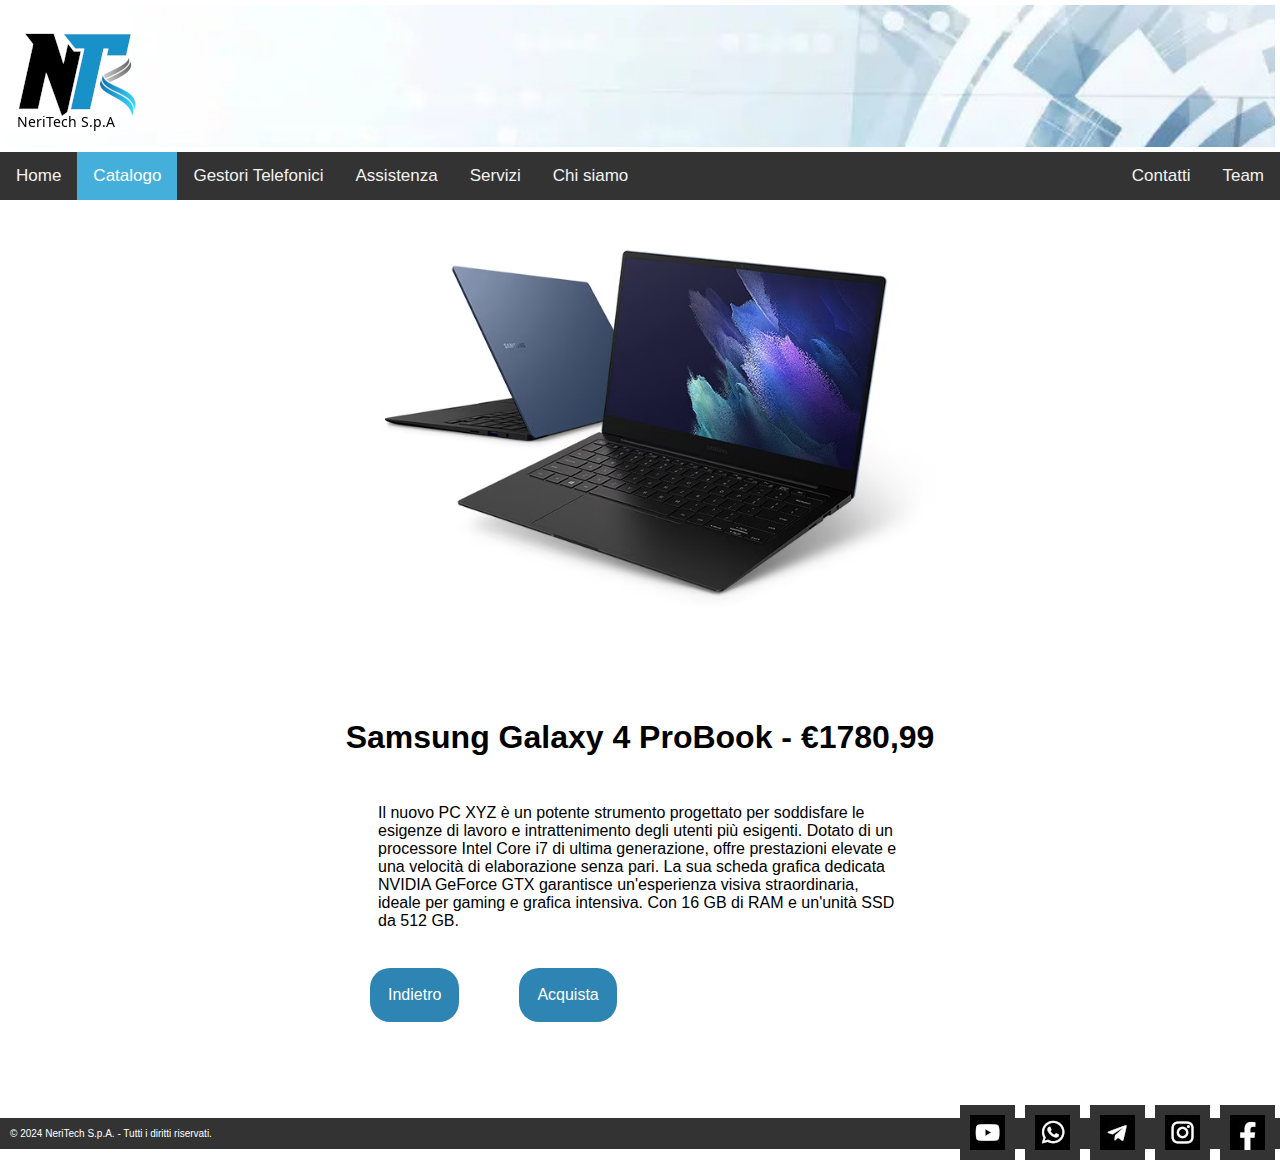
<file: paginaHP.html>
<!DOCTYPE html>
<html lang="en">
<head>
    <meta charset="UTF-8">
    <meta name="viewport" content="width=device-width, initial-scale=1.0">
    <link rel="stylesheet" href="prodotti.css">
    <link rel="stylesheet" href="stile.css">
    <title>PC HP</title>
</head>
<body>

    <header>
        <img src="img/logo_NT_piccolo.png" />
    </header>
    <div class="topnav">
        <a href="index.html">Home</a>
        <a class="active" href="catalogo.html">Catalogo</a>
        <a href="gestoriTelefonici.html">Gestori Telefonici</a>
        <a href="Assistenza.html">Assistenza</a>
        <a href="Servizi.html">Servizi</a>
        <a href="chiSiamo.html">Chi siamo</a>

        <div class="topnav-right">
            <a href="contatti.html">Contatti</a>
            <a href="team.html">Team</a>
        </div>
    </div>

    <div class="container">
        
        <div class="img-product">
            <img src="img/img_pc1.avif" class="imgpc" alt="Pc portatile">
        </div>
         
        <div class="description-product">
            <div class="title-product">
            <h1>Samsung Galaxy 4 ProBook - €1780,99</h1>
            </div>

            <div class="description-text">
                <p>
                Il nuovo PC XYZ è un potente strumento progettato per soddisfare le esigenze di lavoro e intrattenimento degli utenti
                più esigenti. Dotato di un processore Intel Core i7 di ultima generazione, offre prestazioni elevate e una velocità di
                elaborazione senza pari. La sua scheda grafica dedicata NVIDIA GeForce GTX garantisce un'esperienza visiva
                straordinaria, ideale per gaming e grafica intensiva. Con 16 GB di RAM e un'unità SSD da 512 GB.
                </p>
                
                <div class="buttons">
                <a href="catalogo.html">Indietro</a>
                <a href="#">Acquista</a>
                </div>
            </div>

          </div>
       
    </div>
<!--Footer + barra navigazione Social-->
<div id="cambioimmagine">
    <a href="#">
        <img class="immagine1" src="img/fb_dw.jpg" />
        <img class="immagine2" src="img/fb_up.jpg" />
    </a>
</div>
<div id="cambioimmagine">
    <a href="#">
        <img class="immagine1" src="img/inst_dw.jpg" />
        <img class="immagine2" src="img/inst_up.jpg" />
    </a>
</div>
<div id="cambioimmagine">
    <a href="#">
        <img class="immagine1" src="img/teleg_dw.jpg" />
        <img class="immagine2" src="img/teleg_up.jpg" />
    </a>
</div>
<div id="cambioimmagine">
    <a href="#">
        <img class="immagine1" src="img/whats_dw.jpg" />
        <img class="immagine2" src="img/whats_up.jpg" />
    </a>
</div>
<div id="cambioimmagine">
    <a href="#">
        <img class="immagine1" src="img/yt_dw.jpg" />
        <img class="immagine2" src="img/yt_up.jpg" />
    </a>
</div>
<br />

<footer>
    <p>&copy; 2024 NeriTech S.p.A. - Tutti i diritti riservati.</p>
</footer>
    

</body>
</html>
</file>
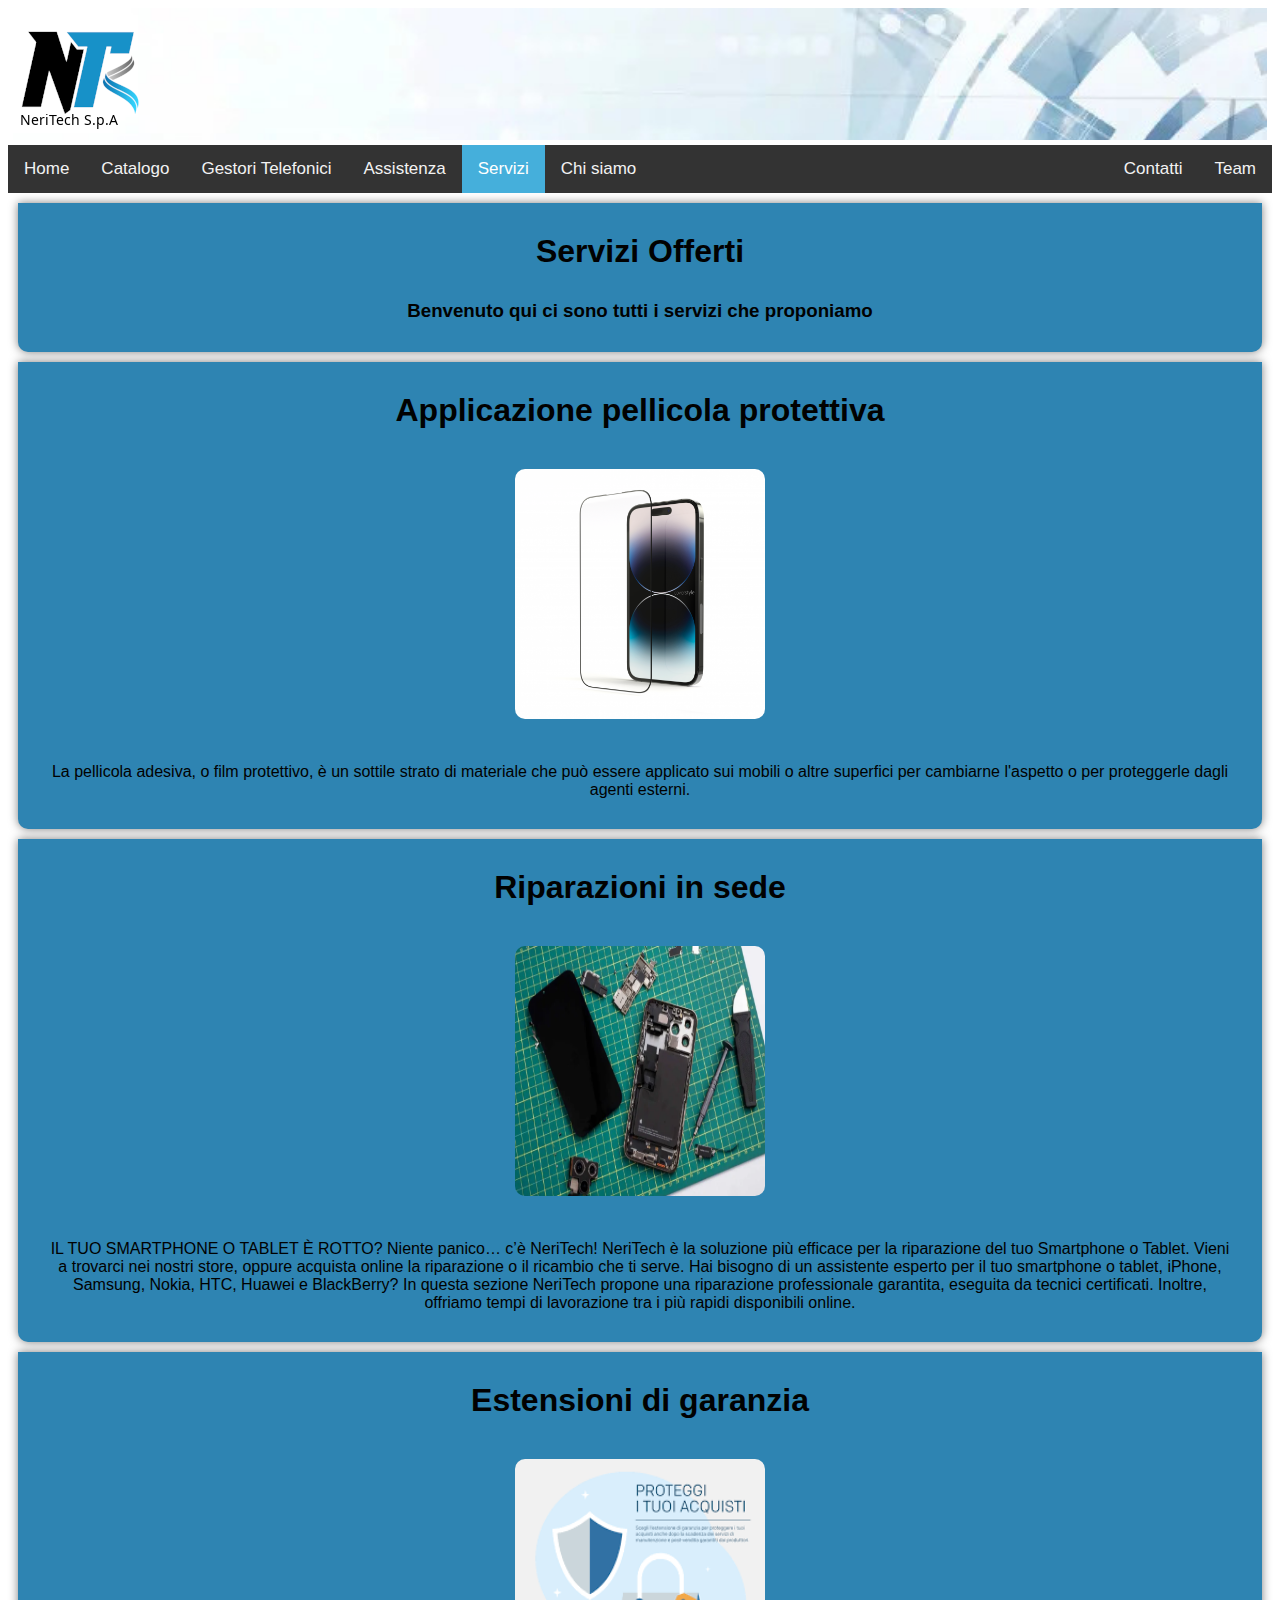
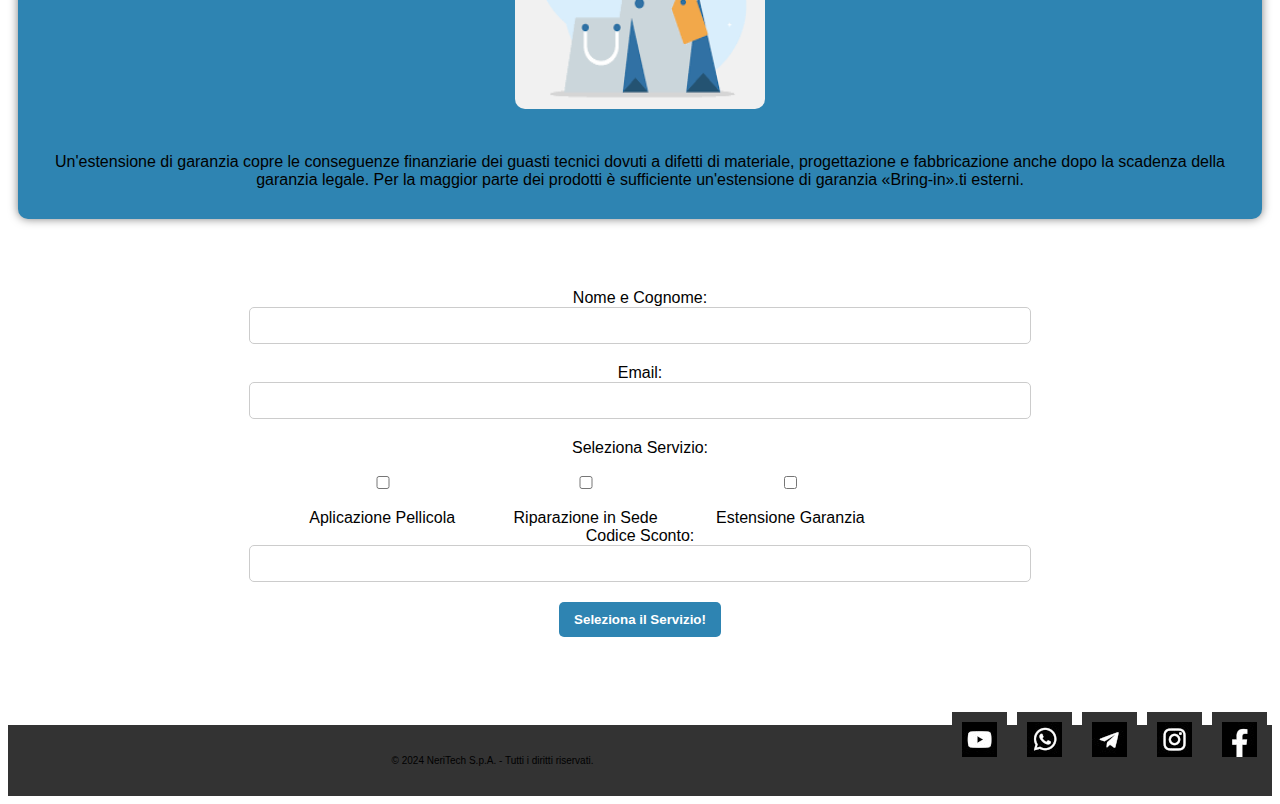
<file: Servizi.html>
﻿<!DOCTYPE html>

<html lang="en" xmlns="http://www.w3.org/1999/xhtml">
<head>
    <meta charset="utf-8" />
    <meta name="viewport" content="width=device-width, initial-scale=1.0" />
    <meta name="description" content="Homepage NeriTech SpA" />
    <meta name="keywords" content="NeriTech, catalogo NeriTech, Servizi NeriTech, Offerte" />
    <meta name="author" content="Giovanni De Marzo" />
    <meta name="robots" content="index, follow" />
    <meta name="referrer" content="referrer" />
    <link href="stile.css" rel="stylesheet" type="text/css">
    <link rel="icon" type="image/x-icon" href="img/logo_NT_icona.ico">

    <title>Servizi</title>
    <style>
        section  {
            background: #2E84B2;
            
        }
        p {
            color: #2E84B2;
            margin: 10px;
            padding: 10px;
            text-align: center;
        }
        h3 {
            color: #010101;
            margin: 10px;
            padding: 10px;
            text-align: center;
        }
        p {
            text-align: center;
            color: #010101;
        }
        p:hover{
            color:white;
        }
        h1 {
            color: #010101;
            margin: 10px;
            padding: 10px;
            text-align: center;
        }
        table {
            
            color: #010101;
            margin: 10px;
            padding: 30px;
            width:30%;
            max-width:350px;
            
        }
        label {
            color: #010101;
            margin: 10px;
            padding: 5px;
           
            
        }
        
        
        .servizi img{
            margin:20px;
            border-radius:10px;
        }
        
        
       .servizi{
           text-align:center;
           

       }
        form {
            text-align:center;
            max-width: 800px;
            margin: 50px auto;
            padding: 20px;
        }

            form input, form select {
                width: 95%;
                padding: 10px;
                margin-bottom: 20px;
                border: 1px solid #ccc;
                border-radius: 5px;
            }

            form button {
                background-color: #2E84B2;
                color:white;
                padding: 10px 15px;
                border: none;
                border-radius: 5px;
                cursor: pointer;
            }
        ul#cek li {
            float: left;
            list-style: none;
            padding: 0 2px;
        }
       

        
        

        
            
       
    </style>
</head>
<body>
    <header>
        <img src="img/logo_NT_piccolo.png" />
    </header>
    <div class="topnav">
        <a href="index.html">Home</a>
        <a href="catalogo.html">Catalogo</a>
        <a href="gestoriTelefonici.html">Gestori Telefonici</a>
        <a href="Assistenza.html">Assistenza</a>
        <a class="active" href="#Servizi">Servizi</a>
        <a href="chiSiamo.html">Chi siamo</a>
        <div class="topnav-right">
            <a href="contatti.html">Contatti</a>
            <a href="team.html">Team</a>
        </div>
    </div>
    <section class="main">
        <h1>Servizi Offerti</h1>
        <h3>Benvenuto qui ci sono tutti i servizi che proponiamo</h3>
    </section>
    <section class="main">
        <h1>Applicazione pellicola protettiva</h1>
        <div class="servizi">
            <img src="img/pellicola.webp" alt="main" width="250" height="250" />
        </div>
        <p>
            La pellicola adesiva, o film protettivo,
            è un sottile strato di materiale che può essere applicato sui mobili o
            altre superfici per cambiarne l'aspetto o per proteggerle dagli agenti esterni.
        </p>

    </section>
    <section class="main">
        <h1>Riparazioni in sede</h1>
        <div class="servizi">
            <img src="img/riparazione.webp" alt="main" width="250" height="250" />
        </div>
        <p>
            IL TUO SMARTPHONE O TABLET È ROTTO?
            Niente panico… c’è NeriTech!
            NeriTech è la soluzione più efficace per la riparazione del tuo Smartphone o Tablet. Vieni a trovarci nei nostri store, oppure acquista online
            la riparazione o il ricambio che ti serve.
            Hai bisogno di un assistente esperto per il tuo smartphone o tablet, iPhone, Samsung, Nokia, HTC, Huawei e BlackBerry?
            In questa sezione NeriTech propone una riparazione professionale garantita, eseguita da tecnici certificati.
            Inoltre, offriamo tempi di lavorazione tra i più rapidi disponibili online.

        </p>
    </section>
    <section class="main">
        <h1>Estensioni di garanzia</h1>
        <div class="servizi">
            <img src="img/garanzia.webp" alt="main" width="250" height="250" />
        </div>
        <p>
            Un'estensione di garanzia copre le conseguenze finanziarie dei guasti tecnici dovuti a difetti di materiale,
            progettazione e fabbricazione anche dopo la scadenza della garanzia legale.
            Per la maggior parte dei prodotti è sufficiente un'estensione di garanzia «Bring-in».ti esterni.
        </p>
    </section>
    
        <form action="#" method="get">
            <label for="nomeCognome">Nome e Cognome:</label>
            <input type="text" id="nomeCognome" name="nomeCognome" required />
            <label for="email">Email:</label>
            <input type="email" id="email" name="email" required />
            <br>
            <label for="checkin">Seleziona Servizio:</label>
            <br />

            <ul id="cek">
                <li>

                    <input type="checkbox" id="" name="Aplicazione pellicola " value="pellico" />
                    <label for="pellicola">Aplicazione Pellicola</label>
                </li>
                <li>
                    <input type="checkbox" id="riparazione" name="riparazione" value="riparazione" />
                    <label for="check2">Riparazione in Sede</label>
                </li>
                <li>
                    <input type="checkbox" id="Estensione Garanzia" name="Estensione Garanzia" value="EstensioneGaranzia" />
                    <label for="check2">Estensione Garanzia</label>
                </li>
            </ul>
            <br />
            <br />
            <br />
            <label for="codice">Codice Sconto:</label>
            <input type="text" id="codicesconto" name="codicesconto" />
            <button type="submit"><strong>Seleziona il Servizio!</strong></button>
    
    </form>
    <div id="cambioimmagine">
        <a href="#">
            <img class="immagine1" src="img/fb_dw.jpg" />
            <img class="immagine2" src="img/fb_up.jpg" />
        </a>
    </div>
    <div id="cambioimmagine">
        <a href="#">
            <img class="immagine1" src="img/inst_dw.jpg" />
            <img class="immagine2" src="img/inst_up.jpg" />
        </a>
    </div>
    <div id="cambioimmagine">
        <a href="#">
            <img class="immagine1" src="img/teleg_dw.jpg" />
            <img class="immagine2" src="img/teleg_up.jpg" />
        </a>
    </div>
    <div id="cambioimmagine">
        <a href="#">
            <img class="immagine1" src="img/whats_dw.jpg" />
            <img class="immagine2" src="img/whats_up.jpg" />
        </a>
    </div>
    <div id="cambioimmagine">
        <a href="#">
            <img class="immagine1" src="img/yt_dw.jpg" />
            <img class="immagine2" src="img/yt_up.jpg" />
        </a>
    </div>
    <br />
    <footer>


        <p>&copy; 2024 NeriTech S.p.A. - Tutti i diritti riservati.</p>

    </footer>

</body>
</html>
</file>
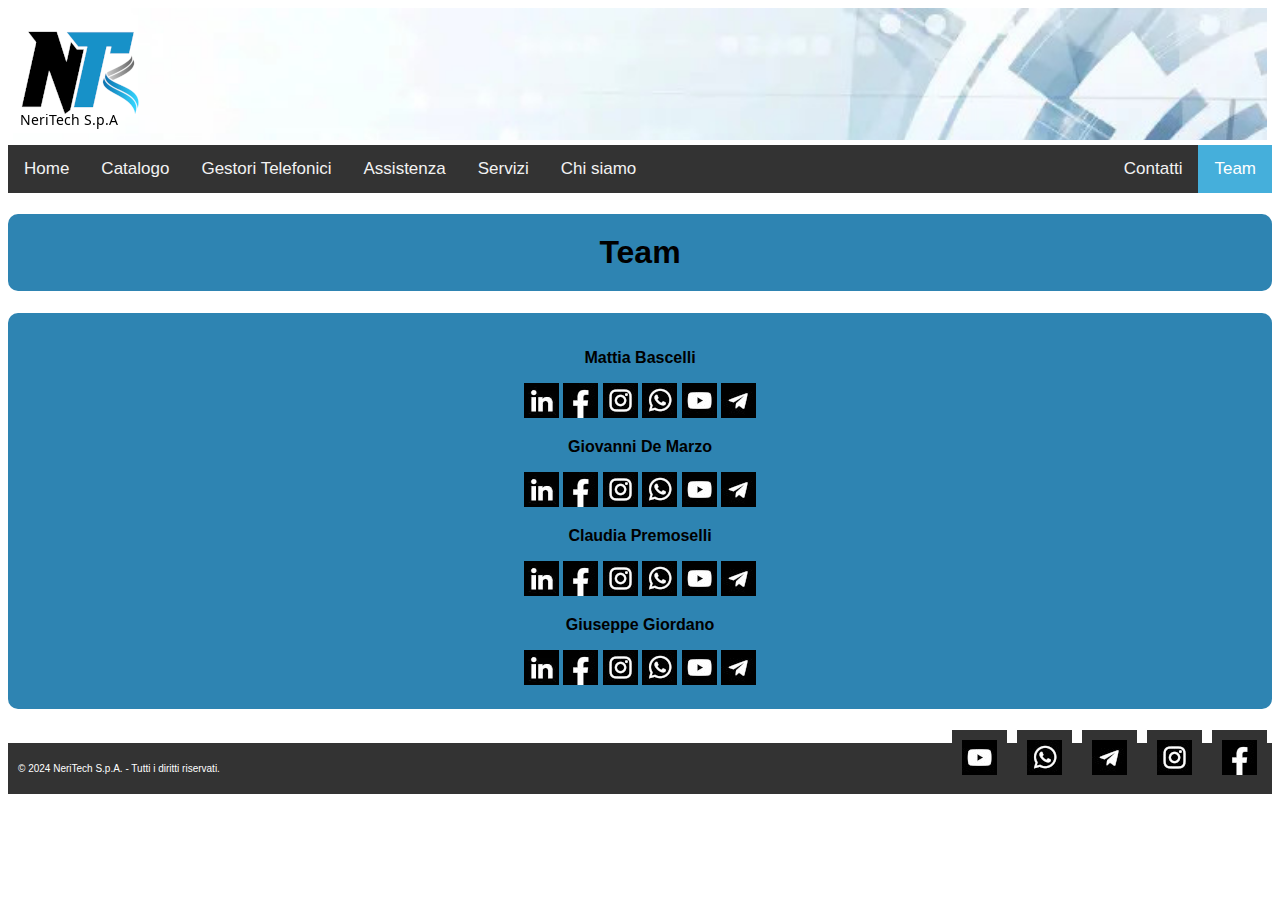
<file: team.html>
﻿<!DOCTYPE html>

<html lang="en" xmlns="http://www.w3.org/1999/xhtml">
<head>
    <meta charset="utf-8" />
    <meta charset="utf-8" />
    <meta name="viewport" content="width=device-width, initial-scale=1.0" />
    <meta name="description" content="Homepage NeriTech SpA" />
    <meta name="keywords" content="NeriTech, catalogo NeriTech, Servizi NeriTech, Offerte" />
    <meta name="author" content="Giovanni De Marzo" />
    <meta name="robots" content="index, follow" />
    <meta name="referrer" content="referrer" />
    <link href="stile.css" rel="stylesheet" type="text/css">
    <link rel="icon" type="image/x-icon" href="img/logo_NT_icona.ico">
   

    <title>Team</title>
    <style>
        h1 {
            text-align: center;
            background: #2E84B2;
            padding: 20px;
            border-radius:10px;
        }
        ul {
            text-align: center;
            background: #2E84B2;
            padding: 20px;
            list-style: none;
            border-radius:10px;
        }
       
        }
        a:hover {
            color: white;
        }
    </style>
</head>
<body>
    <header>
        <img src="img/logo_NT_piccolo.png" alt="logo NeriTEch SpA" />
    </header>
    <div class="topnav">
        <a href="index.html">Home</a>
        <a href="catalogo.html">Catalogo</a>
        <a href="gestoriTelefonici.html">Gestori Telefonici</a>
        <a href="Assistenza.html">Assistenza</a>
        <a href="Servizi.html">Servizi</a>
        <a href="chiSiamo.html">Chi siamo</a>
        <div class="topnav-right">
            <a href="contatti.html">Contatti</a>
            <a class="active" href="Team.html">Team</a>
        </div>
    </div>
    <h1>Team</h1>
    <ul>
        <li>

            
                <p><strong>Mattia Bascelli</strong></p>
                <a href="https://www.linkedin.com/in/mattia-bascelli-b8a60b275/"target="_blank"><img src="img/linkdin.webp"></a>
                
                <img src="img/fb_dw.jpg" />
                <img src="img/inst_dw.jpg" />
                <img src="img/whats_dw.jpg" />
                <img src="img/yt_dw.jpg" />
                <img src="img/teleg_dw.jpg" />
            
        </li>
        <li>

            <p><strong>Giovanni De Marzo</strong></p>
            <a href="https://www.linkedin.com/in/giovanni-de-marzo-0a967520b/"target="_blank"><img src="img/linkdin.webp"></a>
                
                <img src="img/fb_dw.jpg" />
                <img src="img/inst_dw.jpg" />
                <img src="img/whats_dw.jpg" />
                <img src="img/yt_dw.jpg" />
                <img src="img/teleg_dw.jpg" />


        </li>
        <li>
            
                <p><strong>Claudia Premoselli</strong></p>
                <a href="https://www.linkedin.com/in/claudia-premoselli-4037b1208/" target="_blank"><img src="img/linkdin.webp"></a>
                
                <img src="img/fb_dw.jpg" />
                <img src="img/inst_dw.jpg" />
                <img src="img/whats_dw.jpg" />
                <img src="img/yt_dw.jpg" />
                <img src="img/teleg_dw.jpg" />

        </li>
        <li>

            <p><strong>Giuseppe Giordano</strong></p>
            <a href="https://www.linkedin.com/in/giuseppe-giordano-77aa1b1b5/" target="_blank"><img src="img/linkdin.webp"></a>
               
                
                <img src="img/fb_dw.jpg" />
                <img src="img/inst_dw.jpg" />
                <img src="img/whats_dw.jpg" />
                <img src="img/yt_dw.jpg" />
                <img src="img/teleg_dw.jpg" />
            
        </li>
    </ul>
    <div id="cambioimmagine">
        <a href="#">
            <img class="immagine1" src="img/fb_dw.jpg" />
            <img class="immagine2" src="img/fb_up.jpg" />
        </a>
    </div>
    <div id="cambioimmagine">
        <a href="#">
            <img class="immagine1" src="img/inst_dw.jpg" />
            <img class="immagine2" src="img/inst_up.jpg" />
        </a>
    </div>
    <div id="cambioimmagine">
        <a href="#">
            <img class="immagine1" src="img/teleg_dw.jpg" />
            <img class="immagine2" src="img/teleg_up.jpg" />
        </a>
    </div>
    <div id="cambioimmagine">
        <a href="#">
            <img class="immagine1" src="img/whats_dw.jpg" />
            <img class="immagine2" src="img/whats_up.jpg" />
        </a>
    </div>
    <div id="cambioimmagine">
        <a href="#">
            <img class="immagine1" src="img/yt_dw.jpg" />
            <img class="immagine2" src="img/yt_up.jpg" />
        </a>
    </div>
    <br />





    <footer>


        <p>&copy; 2024 NeriTech S.p.A. - Tutti i diritti riservati.</p>

    </footer>

</body>
</html>
</file>
<file: stile.css>
﻿/* Sfondo Barra di Navigazione*/
body{
    font-family:'Lucida Sans Unicode', 'Lucida Grande', 'Lucida Sans', Arial, sans-serif;
    
}
header {
    background-image: url(img/sfondo.jpg);
    background-size: cover;
    text-align: left;
    padding 5px;
    margin: 5px;
}
/* Stile sui link ipertestuali */
.topnav {
    background-color: #333;
    overflow: hidden;
}

.topnav a {
        float: left;
        color: #f2f2f2;
        text-align: center;
        padding: 14px 16px;
        text-decoration: none;
        font-size: 17px;
    }

/* hover dei link */
.topnav a:hover {
            background-color: #2E84B2;
            color: black;
        }

/*  active/current dei link */
        .topnav a.active {
            background-color: #45AFDB;
            color: white;
        }

/* parte destra della navigazione */
.topnav-right {
    float: right;
}
/* Main Homepage*/
.main {
    text-align: left;
    margin: 10px 10px 10px 10px;
    padding: 10px;
    border-radius: 0px 0px 10px 10px;
    box-shadow: 0 0 10px rgba(0,0,0,0.5);
    color: #010101;
}

.main ul{
    list-style:square;
}
.main h2 {
        text-align:center;
        color: #2E84B2;
        animation: animate 1.5s linear infinite;
    }

@keyframes animate {
    0% {
        opacity: 1;
    }

    50% {
        opacity: 0.3;
    }

    100% {
        opacity: 1;
    }
} 
/* link nel Main */
    .main a{
    margin:0;
    text-decoration: none;
}
    .main a:link {
        color: #2E84B2;
    }

    .main a:visited {
        color: #656565;
    }

     .main a:hover {
            background-color: #2E84B2;
            color: #fff;
        }

    .main a:active {
        color: #656565;
    }
/* footer */
footer {
    margin-bottom: 0px;
    color:#fff;
    text-align: left;
    background: #333;
    font-size:10px;
    padding: 10px;
}

/* hover immagini barra social */

.immagine1 {
    display: block;
}

.immagine2 {
    display: none;
}

#cambioimmagine {
    float: right;
    margin: 5px;
    background: #333;
    padding: 10px;
}

    #cambioimmagine:hover .immagine1 {
        display: none;
    }

    #cambioimmagine:hover .immagine2 {
        display: block;
    }


/* Contenitori */
}
.neri{
    text-align:center;
}
.neri img {
    border-radius: 10px;
    width:45%;
    height:auto;
    max-width:650px;
}
</file>
<file: catalogo.css>
*{
    margin:0;
    padding:0;
    font-family: 'Trebuchet MS', 'Lucida Sans Unicode', 'Lucida Grande', 'Lucida Sans', Arial, sans-serif;
    text-decoration: none;
}
header {
    background-image: url(/img/sfondo.jpg);
    background-size: cover;
    text-align: left;
    padding: 5px;
    /* margin: 5px; */
}

.topnav {
    background-color: #333;
    overflow: hidden;
}

/* Stile sui link ipertestuali */
.topnav a {
    float: left;
    color: #f2f2f2;
    text-align: center;
    padding: 14px 16px;
    text-decoration: none;
    font-size: 17px;
}

/* hover dei link */
.topnav a:hover {
    background-color: #2E84B2;
    color: black;
}

/*  active/current dei link */
.topnav a.active {
    background-color: #45AFDB;
    color: white;
}

/* parte destra della navigazione */
.topnav-right {
    float: right;
}

.container{
   
    width:100%;
    height: 100%;
    display: flex;
    /* flex-direction: column;
    flex-wrap: wrap; */
    gap: 20px;
    align-items: center;
    /* justify-content: center; */
}

.row{
    /* display: flex; */
    display: grid;
    grid-template-columns: auto auto auto;
    gap: 20px;
    width:100%;
    /* height: 800px; */
   flex-wrap: wrap;
    justify-content: center;
    align-items: center;
    background: #2E84B2;
    
}

.card{
    position: relative;
    margin-top:20px;
    margin-bottom:20px;
    width:300px;
    height:300px;
    box-shadow: 6px 2px 15px 3px rgba(0, 0, 0, 0.49);
    cursor:pointer;
    background: #656565;
    color:whitesmoke;
    position: relative;
    border-radius:10px;
}



.card:hover{
    box-shadow: 6px 2px 15px 3px rgba(0, 0, 0, 0.49);
    transform: scale(1.01);
    /* border:1px solid black; */
}

.card img{
    
    object-fit: cover;
    width: 100%;
}



.description h4{
    display: flex;
    align-items: center;
    justify-content: center;
    margin-top:15px;
}

.description p{
    margin-top:20px;
    text-align: center;
    font-size: 14px;
    padding:5px;

}

.imgProdotto{
    width: 200px;
    height: 200px;
}

.button{
    position: absolute;
    bottom:0;
    left:0;
    width: 100%;
    height: 15%;
    background: #45AFDB;
    display:flex;
    justify-content: center;
    align-items: center;
    border-radius:10px;
}

.button a{

    color:white;
    font-size: 20px;
}

@media  screen and (max-width:838px){

    .row{
        grid-template-columns: auto;
    }
    
}
</file>
<file: prodotti.css>
* {
    margin: 0;
    padding: 0;
    font-family: 'Trebuchet MS', 'Lucida Sans Unicode', 'Lucida Grande', 'Lucida Sans', Arial, sans-serif;
    text-decoration: none;
    box-sizing: border-box;
}



header {
    background-image: url(/img/sfondo.jpg);
    background-size: cover;
    text-align: left;
    padding: 5px;
    /* margin: 5px; */
}



.topnav {
    background-color: #333;
    overflow: hidden;
}

/* Stile sui link ipertestuali */
.topnav a {
    float: left;
    color: #f2f2f2;
    text-align: center;
    padding: 14px 16px;
    text-decoration: none;
    font-size: 17px;
}

/* hover dei link */
.topnav a:hover {
    background-color: #2E84B2;
    color: black;
}

/*  active/current dei link */
.topnav a.active {
    background-color: #45AFDB;
    color: white;
}

/* parte destra della navigazione */
.topnav-right {
    float: right;
}

.container{
    width:100%;
    height:100vh;
    display: flex;
    flex-direction: column;
    /* flex-wrap: wrap; */
    /* gap: 20px; */
    align-items: center;
    justify-content: center;
}


.img-product, .description-product{
    width:750px;
    min-width:300px;
    height: 80%;
}

.imgpc {
    width:600px;
    height:400px;
}


.img-product{
    display: flex;
    justify-content: center;
    align-items: center;
  
}


.description-product{
    display: flex;
    flex-direction: column;
    justify-content: center;
    align-items: center;
    gap:20px;
    min-width:100px;
    
}

.description-text{
    padding:10px;
    /* background: #2E84B2; */
    width:580px;
}

.buttons{
    margin-top: 20px;
    display: flex;
    justify-content: flex-start;
    /* background-color: #333; */
    gap:50px;
}

 .buttons a {
     background: #2E84B2;
     border-radius: 20px;
     color: white;
     cursor:pointer;
     margin-left:10px;
     
 }

   .description-text p,
   .buttons a {
       padding: 18px;
   }

/*.buttons{
     background: #333; 
    display: flex;
    justify-content: flex-start;
    align-items: center;
    width:100%;
    height: 50px;
}*/

/* .buttons a{
    margin: 30px;
} */

/* footer {
    margin-bottom: 0px;
    color: #fff;
    text-align: left;
    background: #333;
    font-size: 10px;
    padding: 10px;
    height: 20px;
    width: 100%;
} */

/* hover immagini barra social */

/* .immagine1 {
    display: block;
}

.immagine2 {
    display: none;
}

#cambioimmagine {
    float: right;
    margin: 5px;
    background: #333;
    padding: 10px;
}

#cambioimmagine:hover .immagine1 {
    display: none;
}

#cambioimmagine:hover .immagine2 {
    display: block;
} */



@media screen and (max-width: 1204px) {

   
    .container{
        flex-direction: column;
        justify-items: center;
        align-content: center;
    }

    .img-product,
    .description-product {
        width: 100%;
        height: 100%;
    }
    
    .img-product{
        align-items: center;
        justify-items: center;
    }

    .img-product img{
        width:450px;
        height: 450px;
        object-fit: contain;
       
    }

    .description-product{
        /* background: #2E84B2; */
        margin-top: -50px;
        
    }
     .description-text{
       background: #f2f2f2;
       width:96.1%;
    }
    
   
     .description-text p, .buttons a{
        padding:18px;
     }

     .buttons{
        display: flex;
        justify-content: flex-start;
        align-items: center;
        gap:20px;
        width:100%;
        height: 50px;
    }

    .buttons a{
        background: #2E84B2;
        border-radius:20px;
        color: #f2f2f2;
    margin-left:10px;
    }

    .title-product h1{
        font-size: 20px;
        text-align: center;
    }

}

@media screen and (max-width: 425px){
    body{
        width:430px;
    }
}
</file>
